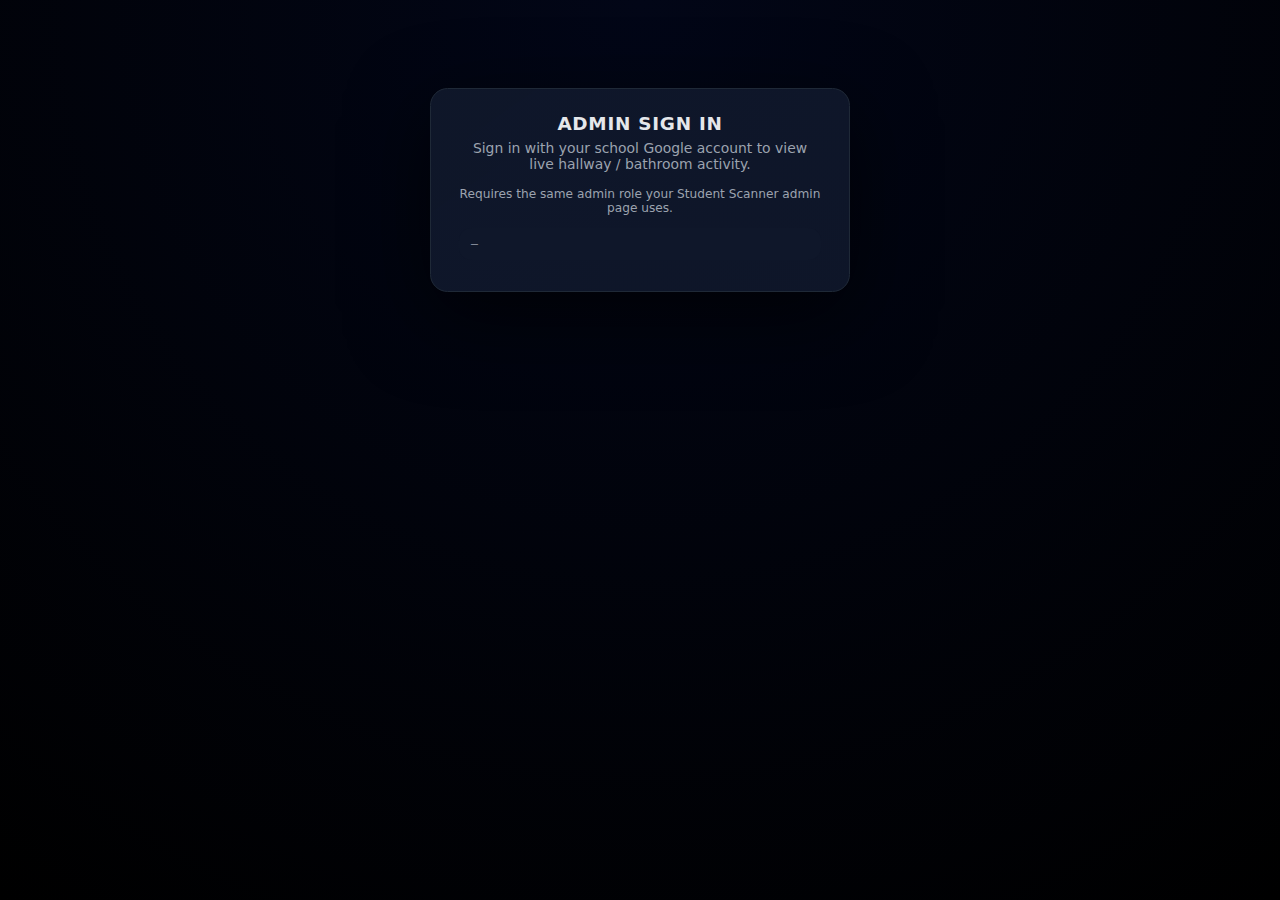
<file: live-view/index.html>
<!doctype html>
<html lang="en">
<head>
  <meta charset="utf-8" />
  <title>ADS – Live Hallway View</title>
  <meta name="viewport" content="width=device-width,initial-scale=1" />
  <meta name="robots" content="noindex,nofollow">

  <!-- Same pattern as admin/index.html -->
  <meta name="api-base" content="https://red-cake-77d5.evazquez-3e0.workers.dev/">
  <meta name="google-client-id" content="690302076971-cmclpgcqko4lhuaetbeacu00ptl9jc4m.apps.googleusercontent.com">

  <!-- Google Identity Services -->
  <script src="https://accounts.google.com/gsi/client" async defer></script>

  <style>
    :root {
      color-scheme: dark;
      --bg: #050711;
      --card: #111827;
      --card-border: #1f2937;
      --fg: #e5e7eb;
      --muted: #9ca3af;
      --accent: #22c55e;
      --accent-soft: rgba(34,197,94,0.12);
      --danger: #ef4444;
      --danger-soft: rgba(239,68,68,0.14);
      --bath: #38bdf8;
      --bath-soft: rgba(56,189,248,0.12);
    }
    * { box-sizing: border-box; }
    body {
      margin: 0;
      font-family: system-ui, -apple-system, BlinkMacSystemFont, "SF Pro Text", sans-serif;
      background: radial-gradient(circle at top, #020617, #000);
      color: var(--fg);
      min-height: 100vh;
      display: flex;
      align-items: stretch;
      justify-content: center;
      padding: 1.5rem;
    }
    .shell {
      width: min(1200px, 100%);
    }

    /* Login splash */
    #loginCard {
      max-width: 420px;
      margin: 4rem auto 0 auto;
      background: linear-gradient(145deg, rgba(15,23,42,0.98), rgba(15,23,42,0.94));
      border-radius: 1.1rem;
      border: 1px solid var(--card-border);
      padding: 1.5rem 1.75rem 1.25rem;
      box-shadow: 0 24px 80px rgba(0,0,0,0.65);
      text-align: center;
    }
    #loginCard h2 {
      margin: 0 0 0.4rem;
      font-size: 1.15rem;
      letter-spacing: 0.04em;
      text-transform: uppercase;
    }
    #loginCard p {
      margin: 0 0 0.9rem;
      font-size: 0.87rem;
      color: var(--muted);
    }
    #loginCard small {
      display: block;
      margin-top: 0.6rem;
      font-size: 0.76rem;
      color: var(--muted);
    }
    #loginOut {
      margin-top: 0.8rem;
      background: rgba(15,23,42,0.9);
      border-radius: 0.8rem;
      padding: 0.6rem 0.75rem;
      font-family: ui-monospace, SFMono-Regular, Menlo, Monaco, Consolas, "Liberation Mono", "Courier New", monospace;
      font-size: 0.72rem;
      color: var(--muted);
      text-align: left;
      max-height: 90px;
      overflow: auto;
      white-space: pre-wrap;
    }

    header {
      margin-bottom: 0.4rem;
    }
    h1 {
      margin: 0 0 0.25rem;
      font-size: 1.4rem;
      letter-spacing: 0.03em;
      text-transform: uppercase;
    }
    .sub {
      color: var(--muted);
      font-size: 0.9rem;
      margin-bottom: 1rem;
    }
    .pill-row {
      display: flex;
      flex-wrap: wrap;
      gap: 0.5rem;
      margin-bottom: 1rem;
    }
    .pill {
      padding: 0.25rem 0.6rem;
      border-radius: 999px;
      font-size: 0.78rem;
      border: 1px solid var(--card-border);
      background: rgba(15,23,42,0.85);
      display: inline-flex;
      align-items: center;
      gap: 0.3rem;
      white-space: nowrap;
    }
    .pill-dot {
      width: 6px;
      height: 6px;
      border-radius: 999px;
      background: var(--muted);
    }
    .pill-dot--ok { background: var(--accent); }
    .pill-dot--bad { background: var(--danger); }

    .layout {
      display: grid;
      grid-template-columns: minmax(0, 0.9fr) minmax(0, 1.1fr);
      gap: 1rem;
      align-items: flex-start;
    }
    @media (max-width: 900px) {
      .layout {
        grid-template-columns: minmax(0, 1fr);
      }
    }

    .card {
      background: linear-gradient(135deg, rgba(15,23,42,0.95), rgba(15,23,42,0.92));
      border-radius: 1rem;
      border: 1px solid var(--card-border);
      padding: 1rem;
      box-shadow: 0 18px 60px rgba(0,0,0,0.5);
      min-height: 0;
    }
    .card h2 {
      margin: 0 0 0.6rem;
      font-size: 1.05rem;
      display: flex;
      align-items: center;
      gap: 0.4rem;
    }
    .card h2 span {
      font-size: 0.8rem;
      font-weight: 500;
      color: var(--muted);
      text-transform: none;
    }
    .card small {
      color: var(--muted);
      font-size: 0.78rem;
    }

    .summary-grid {
      display: grid;
      grid-template-columns: repeat(auto-fit, minmax(90px, 1fr));
      gap: 0.5rem;
      margin-top: 0.5rem;
    }
    .summary-item {
      padding: 0.5rem 0.6rem;
      border-radius: 0.8rem;
      border: 1px solid rgba(31,41,55,0.9);
      background: radial-gradient(circle at top, rgba(15,23,42,0.95), rgba(15,23,42,0.9));
      display: flex;
      flex-direction: column;
      gap: 0.1rem;
      min-height: 54px;
    }
    .summary-label {
      font-size: 0.75rem;
      color: var(--muted);
      text-transform: uppercase;
      letter-spacing: 0.04em;
    }
    .summary-value {
      font-size: 1rem;
      font-variant-numeric: tabular-nums;
    }

    .summary-item--hallway  { background-color: var(--accent-soft);  border-color: rgba(34,197,94,0.5); }
    .summary-item--bathroom { background-color: var(--bath-soft);    border-color: rgba(56,189,248,0.55); }
    .summary-item--danger   { background-color: var(--danger-soft);  border-color: rgba(239,68,68,0.6); }

    .loc-group {
      margin-top: 0.75rem;
      border-top: 1px solid rgba(31,41,55,0.9);
      padding-top: 0.5rem;
    }
    .loc-header {
      display: flex;
      justify-content: space-between;
      align-items: baseline;
      margin-bottom: 0.25rem;
      gap: 0.5rem;
    }
    .loc-name {
      font-weight: 600;
      font-size: 0.9rem;
    }
    .loc-tag {
      font-size: 0.7rem;
      text-transform: uppercase;
      letter-spacing: 0.08em;
      color: var(--muted);
      margin-left: 0.45rem;
    }
    .loc-count {
      font-size: 0.75rem;
      color: var(--muted);
    }
    .list {
      max-height: 330px;
      overflow-y: auto;
      padding-right: 4px;
    }
    .row {
      display: grid;
      grid-template-columns: minmax(0, 2fr) minmax(0,1fr) minmax(0, 1.2fr);
      gap: 0.4rem;
      font-size: 0.8rem;
      padding: 0.25rem 0.1rem;
      border-radius: 0.5rem;
    }
    .row:nth-child(odd) {
      background: rgba(15,23,42,0.6);
    }
    .row-name {
      font-weight: 500;
      font-variant-numeric: tabular-nums;
    }
    .row-osis {
      color: var(--muted);
      font-variant-numeric: tabular-nums;
    }
    .row-ts {
      text-align: right;
      font-variant-numeric: tabular-nums;
      color: var(--muted);
    }
    .zone-chip {
      font-size: 0.68rem;
      padding: 0.1rem 0.4rem;
      border-radius: 999px;
      border: 1px solid rgba(55,65,81,0.9);
      background: rgba(15,23,42,0.9);
      text-transform: uppercase;
      letter-spacing: 0.08em;
      margin-left: 0.3rem;
      color: var(--muted);
    }
    .zone-chip--bath { border-color: var(--bath);   color: var(--bath); }
    .zone-chip--hall { border-color: var(--accent); color: var(--accent); }

    .error {
      margin-top: 0.4rem;
      font-size: 0.78rem;
      color: var(--danger);
    }

    /* Main app initially hidden until login */
    #appShell {
      display: none;
    }
  </style>
</head>
<body>
  <div class="shell">
    <!-- Login splash -->
    <section id="loginCard">
      <h2>Admin sign in</h2>
      <p>Sign in with your school Google account to view live hallway / bathroom activity.</p>
      <div id="g_id_signin"></div>
      <small>Requires the same admin role your Student Scanner admin page uses.</small>
      <pre id="loginOut">—</pre>
    </section>

    <!-- Main app, only shown after login succeeds -->
    <div id="appShell">
      <header>
        <h1>Live Hallway / Bathroom View</h1>
        <div class="sub">
          Current in-building movement based on scanner events. Updates every 10 seconds.
        </div>
        <div class="pill-row">
          <div class="pill" id="statusPill">
            <span class="pill-dot" id="statusDot"></span>
            <span id="statusText">Connecting…</span>
          </div>
          <div class="pill" id="datePill">
            <span>📅</span>
            <span id="dateText"></span>
          </div>
          <div class="pill">
            <span>⏱</span>
            <span id="refreshText"></span>
          </div>
        </div>
      </header>

      <main class="layout">
        <section class="card">
          <h2>
            Summary
            <span id="summarySubtitle"></span>
          </h2>
          <small>Counts are based on the latest location state for each student for today.</small>

          <div class="summary-grid" id="summaryGrid">
            <!-- filled by JS -->
          </div>

          <div class="error" id="summaryError" style="display:none;"></div>
        </section>

        <section class="card">
          <h2>
            Students in Hallways &amp; Bathrooms
            <span id="listSubtitle"></span>
          </h2>
          <small>Grouped by scanner location. Most recent scans appear first.</small>

          <div id="locContainer">
            <!-- filled by JS -->
          </div>

          <div class="error" id="listError" style="display:none;"></div>
        </section>
      </main>
    </div>
  </div>

  <script>
    // ========= CONFIG FROM META =========
    const API_BASE = (document.querySelector('meta[name="api-base"]')?.content || '')
      .replace(/\/*$/, '');
    const SNAPSHOT_URL = new URL('/admin/hallway_state', API_BASE).toString();
    const GOOGLE_CLIENT_ID = document.querySelector('meta[name="google-client-id"]')?.content || '';

    // ========= DOM HOOKS =========
    const loginCard  = document.getElementById('loginCard');
    const loginOut   = document.getElementById('loginOut');
    const appShell   = document.getElementById('appShell');

    const statusDot   = document.getElementById('statusDot');
    const statusText  = document.getElementById('statusText');
    const dateText    = document.getElementById('dateText');
    const refreshText = document.getElementById('refreshText');
    const summaryGrid = document.getElementById('summaryGrid');
    const summaryError= document.getElementById('summaryError');
    const listError   = document.getElementById('listError');
    const locContainer= document.getElementById('locContainer');
    const summarySubtitle = document.getElementById('summarySubtitle');
    const listSubtitle    = document.getElementById('listSubtitle');

    const POLL_MS = 10_000;
    let lastUpdatedAt = null;
    let lastRefreshTs = null;
    let pollTimer = null;

    function setStatus(ok, msg) {
      statusDot.className = 'pill-dot ' + (ok ? 'pill-dot--ok' : 'pill-dot--bad');
      statusText.textContent = msg;
    }

    // --- Google Sign-In helpers (mirrors admin.js pattern) ---
    async function waitForGoogle(timeoutMs = 8000) {
      const start = Date.now();
      while (!window.google?.accounts?.id) {
        if (Date.now() - start > timeoutMs) {
          throw new Error('Google script failed to load');
        }
        await new Promise(r => setTimeout(r, 50));
      }
      return window.google.accounts.id;
    }

    // Called by GIS when user completes sign-in
    async function onGoogleCredential(resp) {
      try {
        loginOut.textContent = 'Signing in…';
        const body = new URLSearchParams({ id_token: resp.credential }).toString();
        const r = await fetch(new URL('/admin/session/login_google', API_BASE), {
          method: 'POST',
          headers: { 'content-type': 'application/x-www-form-urlencoded;charset=UTF-8' },
          body,
          credentials: 'include'
        });
        const data = await r.json().catch(() => ({}));
        if (!r.ok || !data.ok) {
          throw new Error(data.error || 'Login failed');
        }

        // Session cookie set -> hide login, show app & start polling
        loginCard.style.display = 'none';
        appShell.style.display = '';

        setStatus(true, 'Live');
        startPolling();
      } catch (e) {
        loginOut.textContent = `Login failed: ${e.message || e}`;
      }
    }

    async function initGoogleSignin() {
      if (!GOOGLE_CLIENT_ID) {
        loginOut.textContent = 'Missing google-client-id meta.';
        return;
      }
      try {
        const gsi = await waitForGoogle();
        gsi.initialize({
          client_id: GOOGLE_CLIENT_ID,
          callback: onGoogleCredential,
          ux_mode: 'popup',
          use_fedcm_for_prompt: true
        });
        gsi.renderButton(
          document.getElementById('g_id_signin'),
          { theme: 'outline', size: 'large' }
        );
        loginCard.style.display = '';
        loginOut.textContent = '—';
      } catch (e) {
        loginCard.style.display = '';
        loginOut.textContent = `Google init failed: ${e.message || e}`;
      }
    }

    // Helper fetch that always sends cookies (session)
    async function adminFetch(url, init = {}) {
      const u = url instanceof URL ? url : new URL(url, API_BASE);
      return fetch(u, { ...init, credentials: 'include' });
    }

    // ========= RENDER HELPERS =========
    function fmtClock(d) {
      return d.toLocaleTimeString([], { hour: '2-digit', minute: '2-digit' });
    }
    function fmtShortTs(iso) {
      if (!iso) return '—';
      const d = new Date(iso);
      if (Number.isNaN(d.getTime())) return iso;
      return fmtClock(d);
    }

    function renderSummary(data) {
      summaryError.style.display = 'none';
      summaryGrid.innerHTML = '';

      if (!data || !data.ok) {
        summaryError.textContent = 'No data available.';
        summaryError.style.display = 'block';
        return;
      }

      const date = data.date;
      const counts = data.counts || {};
      const total = data.total || 0;

      dateText.textContent = date || '';
      summarySubtitle.textContent = total ? `Total tracked: ${total}` : '';

      const defs = [
        { key: 'hallway',   label: 'In Hallway',   className: 'summary-item--hallway' },
        { key: 'bathroom',  label: 'In Bathroom',  className: 'summary-item--bathroom' },
        { key: 'class',     label: 'In Class' },
        { key: 'lunch',     label: 'At Lunch' },
        { key: 'off_campus',label: 'Off Campus',   className: 'summary-item--danger' }
      ];

      for (const def of defs) {
        const div = document.createElement('div');
        div.className = 'summary-item ' + (def.className || '');
        const label = document.createElement('div');
        label.className = 'summary-label';
        label.textContent = def.label;
        const value = document.createElement('div');
        value.className = 'summary-value';
        value.textContent = counts[def.key] ?? 0;
        div.appendChild(label);
        div.appendChild(value);
        summaryGrid.appendChild(div);
      }
    }

    function renderLocations(data) {
      listError.style.display = 'none';
      locContainer.innerHTML = '';

      if (!data || !data.ok) {
        listError.textContent = 'No data available.';
        listError.style.display = 'block';
        return;
      }

      const byLoc = data.by_location || {};
      const entries = Object.entries(byLoc);

      const filtered = entries
        .map(([loc, arr]) => {
          const hallBath = arr.filter(x => x.zone === 'hallway' || x.zone === 'bathroom');
          return [loc, hallBath];
        })
        .filter(([, arr]) => arr.length > 0);

      const totalShown = filtered.reduce((sum, [, arr]) => sum + arr.length, 0);
      listSubtitle.textContent = totalShown
        ? `${totalShown} students in hallways / bathrooms`
        : '';

      if (!filtered.length) {
        const div = document.createElement('div');
        div.className = 'loc-group';
        div.innerHTML = '<div class="loc-header"><div class="loc-name">None in hallway/bathroom</div></div>';
        locContainer.appendChild(div);
        return;
      }

      for (const [loc, arr] of filtered) {
        const group = document.createElement('div');
        group.className = 'loc-group';

        const header = document.createElement('div');
        header.className = 'loc-header';

        const left = document.createElement('div');
        const nameEl = document.createElement('span');
        nameEl.className = 'loc-name';
        nameEl.textContent = loc;

        const zonesSet = new Set(arr.map(x => x.zone));
        const tag = document.createElement('span');
        tag.className = 'loc-tag';
        tag.textContent = zonesSet.has('bathroom') && !zonesSet.has('hallway')
          ? 'Bathroom'
          : (zonesSet.has('hallway') && !zonesSet.has('bathroom')
              ? 'Hallway'
              : 'Mixed');

        left.appendChild(nameEl);
        left.appendChild(tag);

        const right = document.createElement('div');
        right.className = 'loc-count';
        right.textContent = `${arr.length} student${arr.length === 1 ? '' : 's'}`;

        header.appendChild(left);
        header.appendChild(right);

        const list = document.createElement('div');
        list.className = 'list';

        for (const s of arr) {
          const row = document.createElement('div');
          row.className = 'row';

          const col1 = document.createElement('div');
          const name = document.createElement('div');
          name.className = 'row-name';
          name.textContent = s.name || '(Unknown)';
          const osis = document.createElement('div');
          osis.className = 'row-osis';
          osis.textContent = s.osis || '';

          const chip = document.createElement('span');
          chip.className = 'zone-chip ' + (s.zone === 'bathroom'
            ? 'zone-chip--bath'
            : 'zone-chip--hall');
          chip.textContent = s.zone;

          name.appendChild(chip);
          col1.appendChild(name);
          col1.appendChild(osis);

          const col2 = document.createElement('div');
          col2.textContent = s.source || '';

          const col3 = document.createElement('div');
          col3.className = 'row-ts';
          col3.textContent = fmtShortTs(s.updated_at);

          row.appendChild(col1);
          row.appendChild(col2);
          row.appendChild(col3);
          list.appendChild(row);
        }

        group.appendChild(header);
        group.appendChild(list);
        locContainer.appendChild(group);
      }
    }

    // ========= POLLING =========
    async function fetchSnapshot() {
      lastRefreshTs = Date.now();
      const r = await adminFetch(SNAPSHOT_URL, { method: 'GET' });
      const text = await r.text();
      let data;
      try {
        data = JSON.parse(text);
      } catch (_) {
        throw new Error('Bad JSON from server');
      }

      if (r.status === 401 || r.status === 403) {
        // Session expired / not logged in
        setStatus(false, 'Unauthorized');
        appShell.style.display = 'none';
        loginCard.style.display = '';
        loginOut.textContent = 'Session expired. Please sign in again.';
        // Stop polling
        if (pollTimer) clearInterval(pollTimer);
        pollTimer = null;
        return;
      }

      if (!r.ok || !data.ok) {
        throw new Error(data && data.error ? data.error : `HTTP ${r.status}`);
      }

      setStatus(true, 'Live');
      renderSummary(data);
      renderLocations(data);
      lastUpdatedAt = data.updated_at || null;
    }

    function tickRefreshLabel() {
      if (!lastRefreshTs) {
        refreshText.textContent = 'Never';
        return;
      }
      const now = Date.now();
      const diffSec = Math.round((now - lastRefreshTs) / 1000);
      refreshText.textContent = `Refreshed ${diffSec}s ago`;
    }

    function startPolling() {
      // Avoid double timers if user re-logs
      if (pollTimer) clearInterval(pollTimer);

      // Show shell (in case this is called from somewhere else)
      appShell.style.display = '';

      // Initial fetch + interval
      fetchSnapshot().catch(err => {
        console.error('snapshot error', err);
        summaryError.textContent = String(err.message || err);
        summaryError.style.display = 'block';
        setStatus(false, 'Error');
      });

      pollTimer = setInterval(() => {
        fetchSnapshot().catch(err => {
          console.error('snapshot error', err);
          summaryError.textContent = String(err.message || err);
          summaryError.style.display = 'block';
          setStatus(false, 'Error');
        });
      }, POLL_MS);

      tickRefreshLabel();
      setInterval(tickRefreshLabel, 1000);
    }

    // ========= BOOT =========
    window.addEventListener('DOMContentLoaded', () => {
      initGoogleSignin();
    });
  </script>
</body>
</html>
</file>
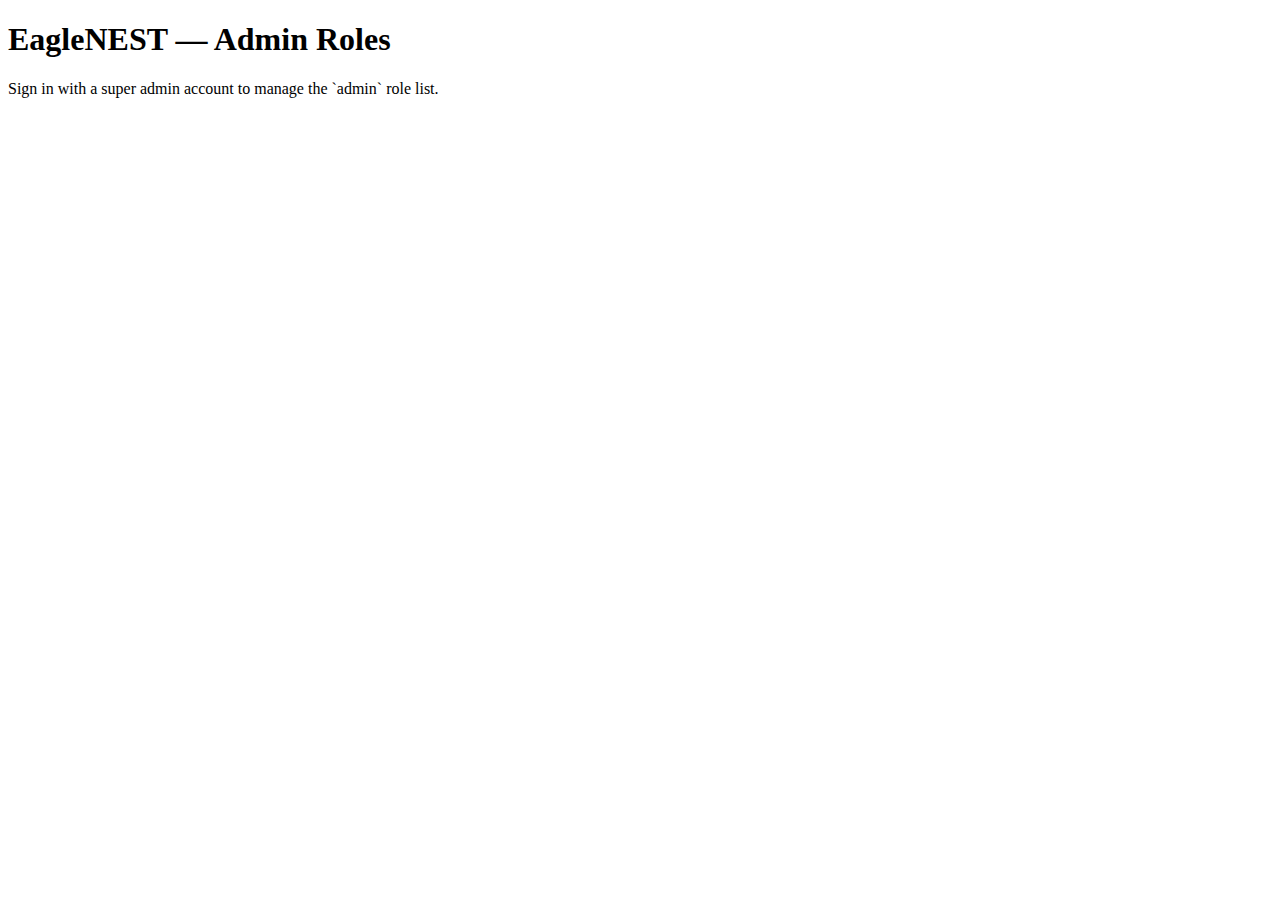
<file: admin/admin_roles.html>
<!doctype html>
<html lang="en">
<head>
  <meta charset="utf-8">
  <meta name="viewport" content="width=device-width, initial-scale=1">
  <meta name="google-client-id" content="690302076971-cmclpgcqko4lhuaetbeacu00nnbe4m6.apps.googleusercontent.com">
  <meta name="api-base" content="https://red-cake-77d5.evazquez-3e0.workers.dev">
  <title>EagleNEST</title>
  <link rel="stylesheet" href="./admin.css">
  <link rel="stylesheet" href="./nav.css">
  <script src="https://accounts.google.com/gsi/client" async defer></script>
  <script src="./brand.js"></script>
  <script src="./nav.js" defer></script>
  <script src="./admin_roles.js" defer></script>
</head>
<body data-module="admin_roles">
  <div class="shell">
    <main class="layout">
      <section class="card" id="loginCard">
        <h1 data-brand-title>EagleNEST</h1>
        <p>Sign in with a super admin account to manage the `admin` role list.</p>
        <div id="g_id_signin"></div>
        <div id="loginOut" class="muted"></div>
      </section>

      <section class="card" id="appCard" hidden>
        <div class="row" style="justify-content:space-between;align-items:center;gap:12px;">
          <div>
            <h1 style="margin:0;" data-brand-module>Admin Roles</h1>
            <div id="viewerMeta" class="muted"></div>
          </div>
          <button id="refreshBtn" class="btn secondary" type="button">Refresh</button>
        </div>

        <p class="muted">Emails in this list receive the `admin` role. Super admins still come from the worker `ADMIN_ALLOWLIST`.</p>

        <label for="emailBox"><strong>Admin Emails</strong></label>
        <textarea id="emailBox" rows="16" style="width:100%;margin-top:8px;" spellcheck="false" placeholder="one.email@theamericandreamschool.org&#10;another.email@theamericandreamschool.org"></textarea>

        <div class="row" style="margin-top:12px;gap:10px;flex-wrap:wrap;">
          <button id="saveBtn" class="btn" type="button">Save Admin List</button>
          <button id="logoutBtn" class="btn secondary" type="button">Log Out</button>
        </div>

        <div id="statusOut" class="muted" style="margin-top:12px;"></div>

        <hr style="margin:18px 0;">

        <h2 style="margin:0 0 10px;">Permissions Overview</h2>
        <div class="muted" style="margin-bottom:10px;">Read-only view of the other permission lists currently loaded by the worker.</div>

        <div style="display:grid;gap:14px;">
          <section>
            <strong>Super Admins</strong>
            <pre id="superAdminOut" class="pane">—</pre>
          </section>
          <section>
            <strong>Hallway Monitors</strong>
            <pre id="hallwayOut" class="pane">—</pre>
          </section>
          <section>
            <strong>Phone Pass Grant List</strong>
            <pre id="phonePassOut" class="pane">—</pre>
          </section>
          <section>
            <strong>Staff Pull Roles</strong>
            <pre id="staffPullOut" class="pane">—</pre>
          </section>
        </div>
      </section>
    </main>
  </div>
</body>
</html>
</file>
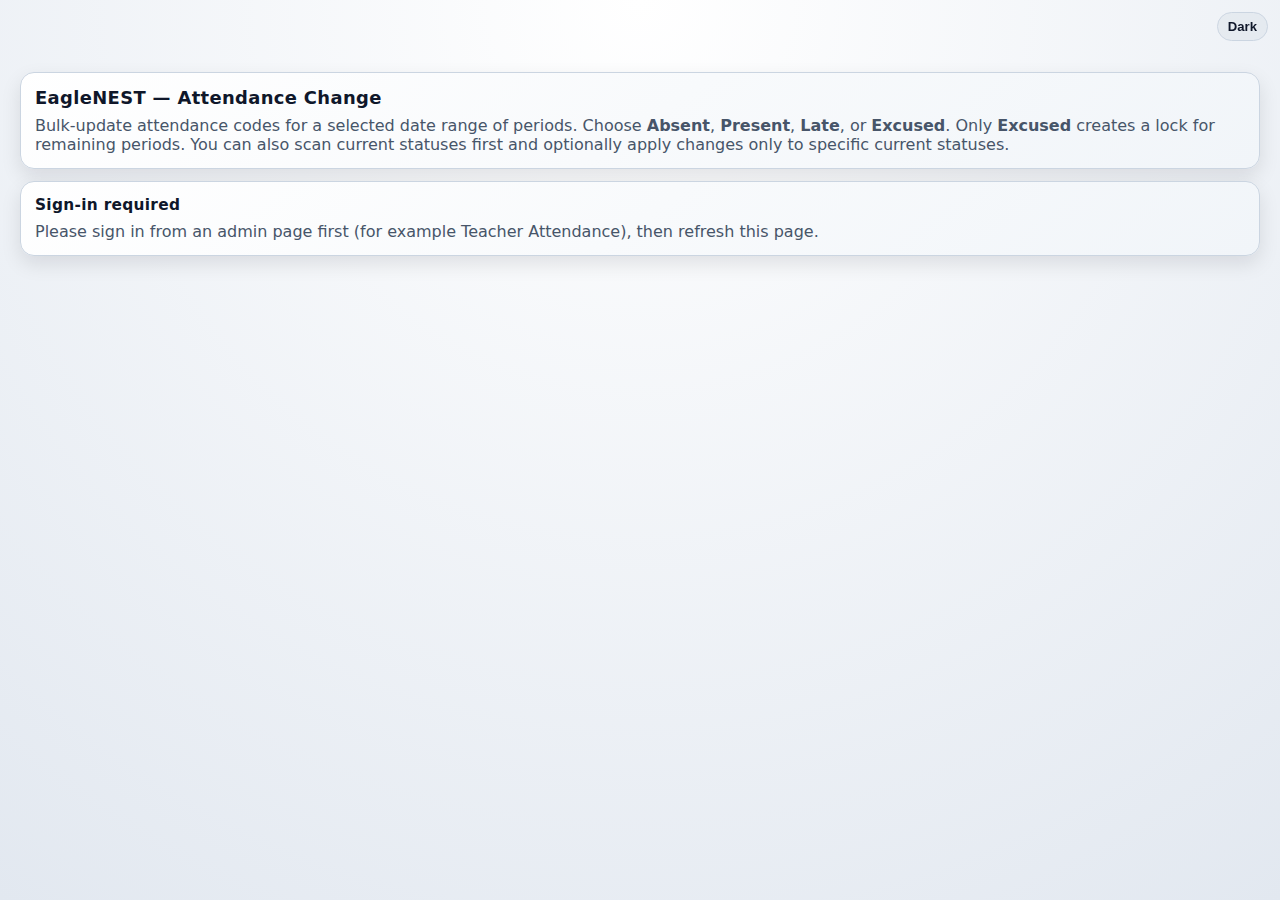
<file: admin/attendance_change.html>
<!doctype html>
<html lang="en">
<head>
  <meta charset="utf-8" />
  <meta name="viewport" content="width=device-width,initial-scale=1" />
  <meta name="robots" content="noindex,nofollow">

  <meta name="api-base" content="https://red-cake-77d5.evazquez-3e0.workers.dev/">
  <title>EagleNEST — Attendance Change</title>

  <link rel="icon" type="image/png" sizes="32x32" href="../icons/icon-32.png">
  <link rel="icon" type="image/png" sizes="192x192" href="../icons/icon-192.png">
  <link rel="apple-touch-icon" href="../icons/icon-192.png">

  <link rel="stylesheet" href="./nav.css">
  <script src="./brand.js" defer></script>
  <script src="./nav.js" defer></script>
  <script src="./attendance_change.js?v=20260225a1" defer></script>

  <style>
    :root{
      color-scheme: dark;
      --bg1:#020617;
      --bg2:#000000;
      --fg:#e5e7eb;
      --muted:#9ca3af;
      --border:#1f2937;
      --card1:rgba(15,23,42,.96);
      --card2:rgba(15,23,42,.90);
      --surface-soft:rgba(2,6,23,.25);
      --surface-soft-2:rgba(2,6,23,.4);
      --table-head:rgba(2,6,23,.7);
      --hover:rgba(148,163,184,.08);
      --control:#0b1220;
      --accent:#a855f7;
      --accent-soft: rgba(168,85,247,.16);
      --danger:#ef4444;
      --danger-soft: rgba(239,68,68,.16);
      --ok-bg: rgba(34,197,94,.12);
      --ok-border: rgba(34,197,94,.55);
      --bad-bg: rgba(239,68,68,.12);
      --bad-border: rgba(239,68,68,.55);
    }
    :root[data-theme="light"]{
      color-scheme: light;
      --bg1:#ffffff;
      --bg2:#e2e8f0;
      --fg:#0f172a;
      --muted:#475569;
      --border:#cbd5e1;
      --card1:rgba(255,255,255,.98);
      --card2:rgba(241,245,249,.98);
      --surface-soft:rgba(148,163,184,.10);
      --surface-soft-2:rgba(148,163,184,.14);
      --table-head:rgba(241,245,249,.92);
      --hover:rgba(148,163,184,.16);
      --control:#ffffff;
      --accent-soft: rgba(168,85,247,.10);
      --danger-soft: rgba(239,68,68,.10);
    }
    *{ box-sizing:border-box; }
    body{
      margin:0;
      font-family: Inter, system-ui, -apple-system, Segoe UI, Roboto, sans-serif;
      background: radial-gradient(circle at top, var(--bg1), var(--bg2));
      color:var(--fg);
      min-height:100vh;
      padding:1rem;
    }
    .wrap{ max-width: 1240px; margin: 0 auto; padding-top: 56px; }
    .card{
      border:1px solid var(--border);
      border-radius: 14px;
      background: linear-gradient(145deg, var(--card1), var(--card2));
      padding: 14px;
      margin-bottom: 12px;
      box-shadow: 0 8px 20px rgba(2,6,23,.10);
    }
    h1{ margin:0 0 8px 0; font-size:1.12rem; letter-spacing:.02em; }
    h2{ margin:0 0 8px 0; font-size:.96rem; letter-spacing:.02em; }
    .muted{ color:var(--muted); }
    .row{ display:flex; gap:10px; flex-wrap:wrap; align-items:center; }
    .grow{ flex:1 1 auto; min-width:180px; }
    .pill{
      display:inline-flex; align-items:center; gap:8px;
      padding:6px 10px; border-radius:999px;
      border:1px solid var(--border); background:var(--surface-soft);
      font-size:.82rem;
    }
    input[type="text"], textarea, select{
      width:100%; padding:10px 11px; border:1px solid var(--border);
      border-radius:10px; background:var(--control); color:var(--fg); font:inherit;
    }
    textarea{ min-height:110px; resize:vertical; }
    input[type="file"]{
      width:100%; padding:8px; border:1px dashed var(--border);
      border-radius:10px; background:var(--surface-soft); color:var(--fg);
    }
    input[type="checkbox"]{ accent-color: var(--accent); }
    button{
      border:1px solid var(--border); background:var(--surface-soft-2); color:var(--fg);
      border-radius:10px; padding:10px 12px; cursor:pointer; font-weight:700;
    }
    button:hover{ box-shadow:0 0 0 2px rgba(148,163,184,.2); }
    button.primary{ border-color:var(--accent); background:var(--accent-soft); color:var(--fg); }
    button.danger{ border-color:var(--danger); background:var(--danger-soft); color:var(--fg); }
    button[disabled]{ opacity:.55; cursor:not-allowed; }

    .grid{ display:grid; grid-template-columns: 1fr 1fr; gap:12px; }
    .grid-3{ display:grid; grid-template-columns: repeat(3, minmax(0,1fr)); gap:10px; }
    @media (max-width: 980px){ .grid{ grid-template-columns: 1fr; } .grid-3{ grid-template-columns: 1fr; } }

    .listBox{ border:1px solid var(--border); border-radius:12px; overflow:hidden; background:var(--surface-soft); }
    .listHead{ padding:8px 10px; border-bottom:1px solid var(--border); display:flex; gap:8px; align-items:center; justify-content:space-between; background:var(--surface-soft); }
    .listBody{ max-height:380px; overflow:auto; }
    table{ width:100%; border-collapse: collapse; font-size:.9rem; }
    th, td{ padding:8px 10px; border-bottom:1px solid var(--border); text-align:left; vertical-align:middle; }
    th{ position:sticky; top:0; z-index:2; background:var(--table-head); backdrop-filter: blur(6px); }
    tr:hover td{ background:var(--hover); }

    .mono{ font-variant-numeric: tabular-nums; font-family: ui-monospace, SFMono-Regular, Menlo, monospace; }
    .status{ border-radius:10px; padding:10px 12px; border:1px solid var(--border); background:var(--surface-soft); white-space: pre-wrap; }
    .status.ok{ border-color: var(--ok-border); background: var(--ok-bg); }
    .status.bad{ border-color: var(--bad-border); background: var(--bad-bg); }
    .hint{ font-size:.84rem; color:var(--muted); line-height:1.4; }
    .kpi{ display:inline-flex; align-items:center; border:1px solid var(--border); border-radius:999px; padding:6px 10px; margin-right:6px; margin-bottom:6px; font-size:.82rem; }
    .checkGrid{ display:grid; grid-template-columns: repeat(5, minmax(0,1fr)); gap:8px; }
    @media (max-width: 980px){ .checkGrid{ grid-template-columns: repeat(2, minmax(0,1fr)); } }
    .chipCheck{ border:1px solid var(--border); border-radius:10px; padding:8px 10px; background:var(--surface-soft); display:flex; gap:8px; align-items:center; }
  </style>
</head>
<body data-module="attendance_change">
  <button id="themeToggle" class="pill" style="position:fixed;top:12px;right:12px;z-index:10000;">Theme</button>

  <div class="wrap">
    <div class="card">
      <h1 data-brand-title>EagleNEST — Attendance Change</h1>
      <div class="muted">
        Bulk-update attendance codes for a selected date range of periods. Choose <b>Absent</b>, <b>Present</b>, <b>Late</b>, or <b>Excused</b>.
        Only <b>Excused</b> creates a lock for remaining periods. You can also scan current statuses first and optionally apply changes only to specific current statuses.
      </div>
    </div>

    <div id="authCard" class="card" style="display:none;">
      <h2>Sign-in required</h2>
      <div class="muted">Please sign in from an admin page first (for example Teacher Attendance), then refresh this page.</div>
    </div>

    <div id="app" style="display:none;">
      <div class="card">
        <div class="row">
          <div class="pill">Date: <span id="todayLabel" class="mono"></span></div>
          <div class="pill">Apply scope: <span id="scopeLabel" class="mono">Selected list</span></div>
          <div class="pill">OSIS total: <span id="finalCount" class="mono">0</span></div>
          <div class="grow"></div>
          <label class="row" style="gap:8px;">
            <input id="allStudents" type="checkbox" />
            <span>All students</span>
          </label>
          <label class="row" style="gap:8px;">
            <input id="markOffCampus" type="checkbox" />
            <span>Mark Off Campus (Absent or Excused only)</span>
          </label>
        </div>

        <div class="grid-3" style="margin-top:10px;">
          <div>
            <label for="periodLocal"><b>Start period</b></label>
            <select id="periodLocal"></select>
          </div>
          <div>
            <label for="endPeriodLocal"><b>End period</b> <span class="muted">(optional)</span></label>
            <select id="endPeriodLocal"></select>
          </div>
          <div>
            <label for="targetCode"><b>Change to</b></label>
            <select id="targetCode">
              <option value="A">Absent (A)</option>
              <option value="P">Present (P)</option>
              <option value="L">Late (L)</option>
              <option value="E" selected>Excused (E)</option>
            </select>
          </div>
        </div>

        <div style="height:10px;"></div>
        <div>
          <div class="hint" style="margin-bottom:6px;">Optional filter: only change rows currently in these attendance statuses. Leave all unchecked to apply regardless of current status.</div>
          <div class="checkGrid" id="currentStatusFilterWrap">
            <label class="chipCheck"><input type="checkbox" value="A" class="curStatusFilter"><span>Absent (A)</span></label>
            <label class="chipCheck"><input type="checkbox" value="P" class="curStatusFilter"><span>Present (P)</span></label>
            <label class="chipCheck"><input type="checkbox" value="L" class="curStatusFilter"><span>Late (L)</span></label>
            <label class="chipCheck"><input type="checkbox" value="E" class="curStatusFilter"><span>Excused (E)</span></label>
            <label class="chipCheck"><input type="checkbox" value="NONE" class="curStatusFilter"><span>No status</span></label>
          </div>
        </div>

        <div class="row" style="margin-top:10px;">
          <button id="recalcBtn" type="button">Recalculate List</button>
          <button id="scanBtn" type="button">Scan Current Statuses</button>
          <button id="applyBtn" class="primary" type="button">Apply Attendance Change</button>
          <button id="resetOffCampusBtn" class="danger" type="button">Reset Selected Off Campus</button>
        </div>
        <div class="hint" style="margin-top:8px;">
          If the selected period has already ended, changes for elapsed periods are patched into final attendance and pushed to GAS immediately.
        </div>
        <div class="hint" style="margin-top:6px;">
          Reset Selected Off Campus is a correction tool. It pushes the selected students to Off Campus and clears today’s class-session scan history so they stop looking like they scanned in. It does not use All Students mode.
        </div>
      </div>

      <div class="grid">
        <div class="card">
          <h2>1) Select from full roster</h2>
          <div class="row" style="margin-bottom:8px;">
            <input id="rosterSearch" type="text" placeholder="Search by name or OSIS..." />
            <button id="selVisibleBtn" type="button">Select visible</button>
            <button id="clrVisibleBtn" type="button">Clear visible</button>
          </div>
          <div class="listBox">
            <div class="listHead">
              <div class="muted">Roster</div>
              <div class="mono">Selected: <span id="rosterSelectedCount">0</span></div>
            </div>
            <div class="listBody">
              <table>
                <thead>
                  <tr>
                    <th style="width:44px;">Pick</th>
                    <th>Name</th>
                    <th>OSIS</th>
                    <th>Grade</th>
                  </tr>
                </thead>
                <tbody id="rosterBody"></tbody>
              </table>
            </div>
          </div>
        </div>

        <div class="card">
          <h2>2) Paste OSIS (column, comma, or mixed)</h2>
          <textarea id="osisText" placeholder="Examples:
240123456
240999999

or:
240123456,240999999"></textarea>

          <div style="height:10px;"></div>

          <h2>3) Upload CSV (one OSIS column)</h2>
          <input id="csvFile" type="file" accept=".csv,text/csv" />
          <div class="hint" id="csvHint" style="margin-top:8px;">No CSV loaded yet.</div>
        </div>
      </div>

      <div class="card">
        <h2>Resolved list preview</h2>
        <div id="kpis"></div>
        <div id="resolvedPreview" class="status mono">No students selected yet.</div>
      </div>

      <div class="card">
        <h2>Scan result</h2>
        <div id="scanBox" class="status">Run “Scan Current Statuses” to preview current codes and filter impact.</div>
      </div>

      <div class="card">
        <h2>Apply result</h2>
        <div id="resultBox" class="status">Ready.</div>
      </div>
    </div>
  </div>
</body>
</html>
</file>
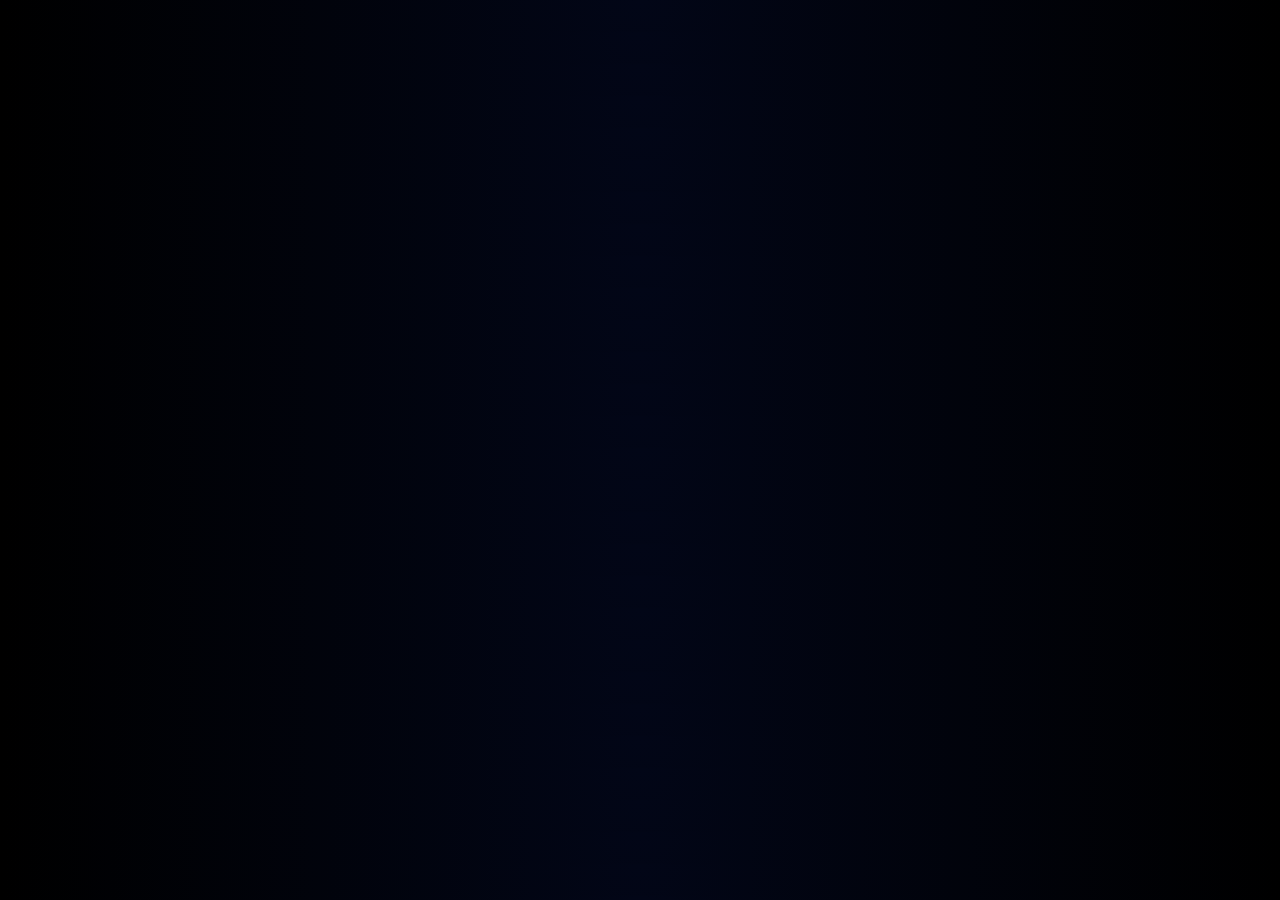
<file: admin/attendance_status.html>
<!doctype html>
<html lang="en">
<head>
  <meta charset="utf-8" />
  <meta name="viewport" content="width=device-width,initial-scale=1" />
  <meta name="robots" content="noindex,nofollow">
  <meta name="api-base" content="https://red-cake-77d5.evazquez-3e0.workers.dev/">
  <meta name="google-client-id" content="690302076971-cmclpgcqko4lhuaetbeacu00ptl9jc4m.apps.googleusercontent.com">

  <script src="https://accounts.google.com/gsi/client" async defer></script>

  <link rel="icon" type="image/png" sizes="32x32" href="../icons/icon-32.png">
  <link rel="icon" type="image/png" sizes="192x192" href="../icons/icon-192.png">
  <link rel="apple-touch-icon" href="../icons/icon-192.png">

  <link rel="stylesheet" href="./nav.css">
  <script src="./brand.js" defer></script>
  <script src="./nav.js" defer></script>

  <style>
    :root{
      color-scheme: dark;
      --bg:#050711;
      --card:#0f172a;
      --card2:#111827;
      --line:#1f2937;
      --fg:#e5e7eb;
      --muted:#9ca3af;
      --accent:#22c55e;
      --accent2:#38bdf8;
      --warn:#f59e0b;
      --danger:#ef4444;
    }
    *{ box-sizing:border-box; }
    body{
      margin:0; padding:1rem;
      background: radial-gradient(circle at top, #020617, #000);
      color:var(--fg);
      font-family:system-ui,-apple-system,BlinkMacSystemFont,"SF Pro Text",sans-serif;
    }
    .shell{ width:min(1400px,100%); margin:0 auto; }
    .hidden{ display:none !important; }
    .card{
      background: linear-gradient(135deg, rgba(15,23,42,.96), rgba(15,23,42,.92));
      border:1px solid var(--line);
      border-radius:16px;
      box-shadow: 0 18px 60px rgba(0,0,0,.45);
      padding:1rem;
    }
    #loginCard{
      max-width:430px;
      margin:4rem auto 0;
      text-align:center;
      display:none;
    }
    #loginCard h2{ margin:.1rem 0 .4rem; font-size:1.05rem; text-transform:uppercase; letter-spacing:.05em; }
    #loginCard p, #loginCard small{ color:var(--muted); margin:.25rem 0; }
    #loginOut{
      margin-top:.75rem;
      text-align:left;
      white-space:pre-wrap;
      font-family: ui-monospace, SFMono-Regular, Menlo, monospace;
      font-size:.75rem;
      color:var(--muted);
      background:rgba(2,6,23,.65);
      border:1px solid rgba(148,163,184,.15);
      border-radius:10px;
      padding:.6rem .7rem;
      max-height:120px;
      overflow:auto;
    }

    header{ margin-bottom:1rem; }
    h1{ margin:0; font-size:1.25rem; letter-spacing:.03em; text-transform:uppercase; }
    .sub{ color:var(--muted); font-size:.9rem; margin-top:.25rem; }

    .topbar{
      display:flex; flex-wrap:wrap; gap:.5rem .75rem; align-items:center;
      margin-bottom:.85rem;
    }
    .pill{
      display:inline-flex; align-items:center; gap:.4rem;
      border:1px solid var(--line);
      border-radius:999px;
      padding:.3rem .65rem;
      background:rgba(15,23,42,.75);
      font-size:.8rem;
      white-space:nowrap;
    }
    .dot{ width:8px; height:8px; border-radius:999px; background:var(--muted); }
    .dot.ok{ background:var(--accent); }
    .dot.bad{ background:var(--danger); }

    .toolbar{
      display:flex; flex-wrap:wrap; gap:.5rem; align-items:center;
      margin-bottom:1rem;
    }
    button, select, input, textarea{
      background:#0b1220;
      color:var(--fg);
      border:1px solid #334155;
      border-radius:10px;
      font:inherit;
    }
    button{
      padding:.48rem .75rem;
      cursor:pointer;
    }
    button:hover{ border-color:#64748b; }
    button.primary{
      border-color: rgba(34,197,94,.5);
      background: rgba(34,197,94,.12);
    }
    button.secondary{
      border-color: rgba(56,189,248,.45);
      background: rgba(56,189,248,.10);
    }
    button.warn{
      border-color: rgba(245,158,11,.45);
      background: rgba(245,158,11,.10);
    }
    button:disabled{ opacity:.55; cursor:not-allowed; }
    select, input{
      padding:.45rem .55rem;
      min-height:38px;
    }
    textarea{
      width:100%;
      min-height:180px;
      padding:.6rem .65rem;
      resize:vertical;
      font-family: ui-monospace, SFMono-Regular, Menlo, monospace;
      font-size:.82rem;
      line-height:1.35;
    }

    .grid{
      display:grid;
      grid-template-columns: 1.15fr .85fr;
      gap:1rem;
      align-items:start;
    }
    @media (max-width: 1100px){
      .grid{ grid-template-columns:1fr; }
    }

    .section-title{
      display:flex; align-items:center; justify-content:space-between; gap:.75rem;
      margin-bottom:.5rem;
    }
    .section-title h2{
      margin:0; font-size:1.02rem;
    }
    .muted{ color:var(--muted); }
    .small{ font-size:.78rem; }

    .inline-controls{
      display:flex; flex-wrap:wrap; gap:.5rem; align-items:center;
      margin:.35rem 0 .7rem;
    }

    .summary-row{
      display:flex; flex-wrap:wrap; gap:.5rem; margin:.5rem 0 .7rem;
    }
    .summary-chip{
      border:1px solid var(--line);
      border-radius:12px;
      padding:.45rem .6rem;
      background: rgba(2,6,23,.35);
      min-width:110px;
    }
    .summary-chip .k{ color:var(--muted); font-size:.73rem; text-transform:uppercase; letter-spacing:.04em; }
    .summary-chip .v{ font-size:1rem; margin-top:.05rem; font-variant-numeric: tabular-nums; }

    .progress{
      min-height:1.15rem;
      color:var(--muted);
      font-size:.82rem;
      margin-bottom:.5rem;
      white-space:pre-wrap;
    }

    .table-wrap{
      border:1px solid var(--line);
      border-radius:12px;
      overflow:hidden;
      background: rgba(2,6,23,.35);
      margin-top:.5rem;
    }
    table{
      width:100%;
      border-collapse:collapse;
      font-size:.84rem;
    }
    th, td{
      padding:.45rem .55rem;
      border-bottom:1px solid rgba(148,163,184,.14);
      text-align:left;
      vertical-align:top;
    }
    th{ color:var(--muted); font-weight:600; font-size:.76rem; text-transform:uppercase; letter-spacing:.04em; }
    tr:last-child td{ border-bottom:none; }
    .mono{ font-family: ui-monospace, SFMono-Regular, Menlo, monospace; }
    .badge{
      display:inline-block;
      border:1px solid rgba(148,163,184,.25);
      border-radius:999px;
      padding:.1rem .45rem;
      font-size:.72rem;
      color:var(--muted);
    }

    .loc-list{
      border:1px solid var(--line);
      border-radius:12px;
      background: rgba(2,6,23,.28);
      padding:.5rem;
      max-height:320px;
      overflow:auto;
    }
    .loc-item{
      display:flex; align-items:flex-start; gap:.45rem;
      padding:.32rem .25rem;
      border-radius:8px;
    }
    .loc-item:hover{ background: rgba(148,163,184,.06); }
    .loc-item label{
      display:flex; justify-content:space-between; gap:.5rem;
      width:100%;
      cursor:pointer;
      line-height:1.2;
    }
    .loc-item .count{
      color:var(--muted);
      font-variant-numeric: tabular-nums;
      white-space:nowrap;
    }

    .error{
      margin-top:.5rem;
      color:#fecaca;
      border:1px solid rgba(239,68,68,.35);
      background: rgba(127,29,29,.18);
      border-radius:10px;
      padding:.45rem .55rem;
      font-size:.8rem;
      white-space:pre-wrap;
    }

    .split-head{
      display:flex; flex-wrap:wrap; align-items:center; justify-content:space-between; gap:.4rem;
      margin-top:.6rem;
    }

    .footer-note{ margin-top:.55rem; color:var(--muted); font-size:.76rem; }
  </style>
</head>
<body data-module="attendance_status">
  <div class="shell">
    <div id="loginCard" class="card">
      <h2><span data-brand-module>Attendance Status</span></h2>
      <p>Sign in to open the attendance status audit page.</p>
      <div id="g_id_signin"></div>
      <div id="loginOut">—</div>
      <small data-brand-title>EagleNEST</small>
    </div>

    <div id="appShell" class="hidden">
      <header>
        <h1 data-brand-title>EagleNEST — Attendance Status</h1>
        <div class="sub">Audit a period for rooms/advisors where every scheduled student is currently <b>Absent (A)</b>, and pull OSIS lists by live location.</div>
      </header>

      <div class="topbar">
        <span class="pill"><span id="liveDot" class="dot"></span><span id="liveText">Checking session…</span></span>
        <span class="pill">Date: <span id="dateText" class="mono">—</span></span>
        <span class="pill">Snapshot: <span id="snapshotText" class="mono">—</span></span>
      </div>

      <div class="toolbar card" style="margin-bottom:1rem;">
        <button id="refreshAllBtn" class="secondary" type="button">Refresh Options + Snapshot</button>
        <button id="refreshSnapBtn" type="button">Refresh Snapshot Only</button>
        <span id="topMsg" class="small muted">Ready.</span>
      </div>

      <div class="grid">
        <section class="card">
          <div class="section-title">
            <h2>Period Attendance Status Audit</h2>
            <span class="small muted">Uses current live locations + scheduled rosters</span>
          </div>

          <div class="inline-controls">
            <label class="small muted" for="periodSelect">Period</label>
            <select id="periodSelect" style="min-width:230px;"></select>
            <button id="runAuditBtn" class="primary" type="button">Run Audit</button>
            <button id="stopAuditBtn" class="warn" type="button">Stop</button>
          </div>

          <div id="auditProgress" class="progress"></div>

          <div id="auditSummary" class="summary-row"></div>

          <div class="split-head">
            <strong>Rooms with all scheduled students Absent (A)</strong>
            <span id="roomsMeta" class="small muted"></span>
          </div>
          <div id="roomsWrap" class="table-wrap">
            <table>
              <thead>
                <tr>
                  <th>Room</th>
                  <th>Scheduled</th>
                  <th>Absent</th>
                  <th>Sample OSIS</th>
                </tr>
              </thead>
              <tbody id="roomsBody">
                <tr><td colspan="4" class="muted">Run the audit to see results.</td></tr>
              </tbody>
            </table>
          </div>

          <div class="split-head">
            <strong>Advisors with all scheduled students Absent (A)</strong>
            <span id="advisorsMeta" class="small muted"></span>
          </div>
          <div id="advisorsWrap" class="table-wrap">
            <table>
              <thead>
                <tr>
                  <th>Advisor</th>
                  <th>Room</th>
                  <th>Scheduled</th>
                  <th>Absent</th>
                  <th>Sample OSIS</th>
                </tr>
              </thead>
              <tbody id="advisorsBody">
                <tr><td colspan="5" class="muted">Run the audit to see results.</td></tr>
              </tbody>
            </table>
          </div>

          <div id="auditError" class="error hidden"></div>
          <div class="footer-note">Note: this flags groups where the meeting preview marks every scheduled student as Absent (A) for the selected period. It’s a practical audit signal, but not a direct “teacher submitted” flag.</div>
        </section>

        <section class="card">
          <div class="section-title">
            <h2>OSIS by Location</h2>
            <span class="small muted">Select one or more live locations</span>
          </div>

          <div class="inline-controls">
            <button id="locSelectAllBtn" type="button">Select All</button>
            <button id="locClearBtn" type="button">Clear</button>
            <button id="buildOsisBtn" class="primary" type="button">Build OSIS Column</button>
            <button id="copyOsisBtn" type="button">Copy</button>
          </div>

          <div id="locList" class="loc-list"></div>

          <div class="summary-row" id="locSummary"></div>

          <label for="osisOut" class="small muted">OSIS output (one per line)</label>
          <textarea id="osisOut" placeholder="Select locations, then click Build OSIS Column"></textarea>

          <div class="footer-note">Locations come from <span class="mono">/admin/hallway_state</span> and update when you refresh the snapshot.</div>
          <div id="locError" class="error hidden"></div>
        </section>
      </div>
    </div>
  </div>

  <script src="./attendance_status.js" defer></script>
</body>
</html>
</file>
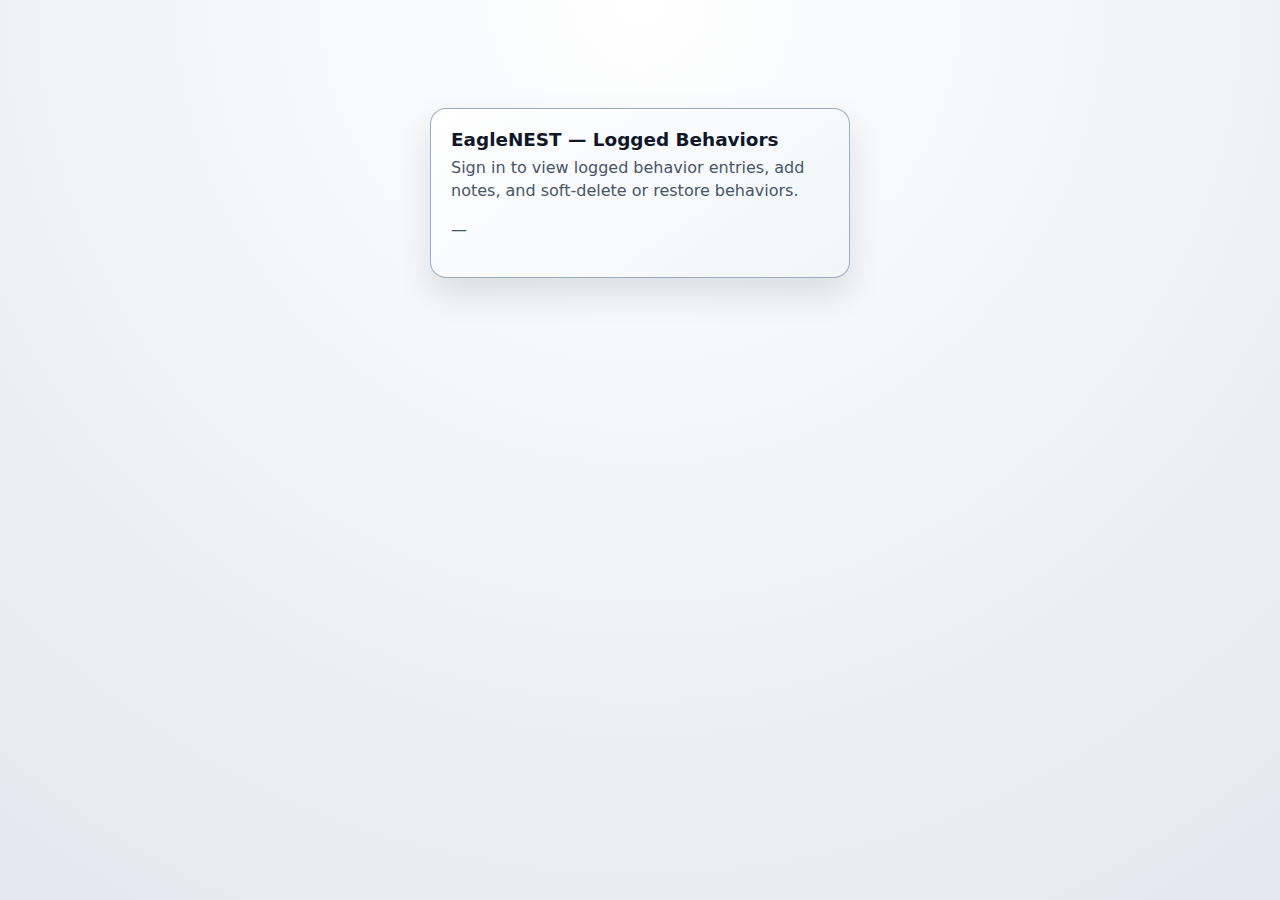
<file: admin/behavior_history.html>
<!doctype html>
<html lang="en">
<head>
  <meta charset="utf-8" />
  <meta name="viewport" content="width=device-width,initial-scale=1" />
  <meta name="robots" content="noindex,nofollow">

  <meta name="api-base" content="https://red-cake-77d5.evazquez-3e0.workers.dev/">
  <meta name="google-client-id" content="690302076971-cmclpgcqko4lhuaetbeacu00ptl9jc4m.apps.googleusercontent.com">

  <script src="https://accounts.google.com/gsi/client" async defer></script>

  <link rel="icon" type="image/png" sizes="32x32" href="../icons/icon-32.png">
  <link rel="icon" type="image/png" sizes="192x192" href="../icons/icon-192.png">
  <link rel="apple-touch-icon" href="../icons/icon-192.png">

  <title>EagleNEST — Logged Behaviors</title>
  <link rel="stylesheet" href="./nav.css">
  <script src="./brand.js" defer></script>
  <script src="./nav.js" defer></script>

  <script>
    (function(){
      try{
        var key = 'ss_theme_v1';
        var t = localStorage.getItem(key);
        if(!t){
          t = (window.matchMedia && window.matchMedia('(prefers-color-scheme: light)').matches) ? 'light' : 'dark';
        }
        document.documentElement.dataset.theme = t;
      }catch(e){}
    })();
  </script>

  <style>
    :root{
      color-scheme: dark;
      --bg: #050711;
      --fg: #e5e7eb;
      --muted: #9ca3af;
      --page-bg: radial-gradient(circle at top, #020617, #000);
      --card-bg: linear-gradient(135deg, rgba(15,23,42,0.95), rgba(15,23,42,0.92));
      --login-bg: linear-gradient(145deg, rgba(15,23,42,0.98), rgba(15,23,42,0.94));
      --control-bg: rgba(2,6,23,0.45);
      --border: rgba(51,65,85,0.9);
      --border-soft: rgba(71,85,105,0.5);
      --accent: #38bdf8;
      --accent-soft: rgba(56,189,248,0.15);
      --warn: #f59e0b;
      --warn-soft: rgba(245,158,11,0.16);
      --danger: #ef4444;
      --danger-soft: rgba(239,68,68,0.14);
      --ok: #22c55e;
      --ok-soft: rgba(34,197,94,0.14);
      --shadow: 0 18px 40px rgba(0,0,0,0.35);
    }
    :root[data-theme="light"]{
      color-scheme: light;
      --bg: #f8fafc;
      --fg: #0f172a;
      --muted: #475569;
      --page-bg: radial-gradient(circle at top, #ffffff, #e2e8f0);
      --card-bg: linear-gradient(135deg, rgba(255,255,255,0.98), rgba(241,245,249,0.98));
      --login-bg: linear-gradient(145deg, rgba(255,255,255,0.98), rgba(241,245,249,0.98));
      --control-bg: rgba(255,255,255,0.8);
      --border: rgba(148,163,184,0.9);
      --border-soft: rgba(148,163,184,0.6);
      --shadow: 0 16px 35px rgba(15,23,42,0.12);
    }

    *{ box-sizing:border-box; }
    html,body{ margin:0; min-height:100%; }
    body{
      font-family: Inter, system-ui, -apple-system, BlinkMacSystemFont, "Segoe UI", sans-serif;
      background: var(--page-bg);
      color: var(--fg);
    }

    .wrap{
      max-width: 1180px;
      margin: 0 auto;
      padding: 1rem 1rem 2rem;
    }

    .loginCard,
    .panel,
    .behaviorCard{
      background: var(--card-bg);
      border: 1px solid var(--border);
      border-radius: 1rem;
      box-shadow: var(--shadow);
    }

    .loginCard{
      max-width: 420px;
      margin: 12vh auto 0;
      padding: 1.25rem;
      background: var(--login-bg);
    }

    .loginTitle{
      font-size: 1.15rem;
      font-weight: 800;
      margin: 0 0 0.35rem;
    }

    .loginSub{
      color: var(--muted);
      margin: 0 0 1rem;
      line-height: 1.45;
    }

    .pageHeader{
      display:flex;
      flex-wrap:wrap;
      justify-content:space-between;
      gap:0.8rem;
      align-items:flex-start;
      margin-bottom: 1rem;
    }

    .pageTitle{
      margin:0;
      font-size: clamp(1.4rem, 2.5vw, 2rem);
      font-weight: 900;
      letter-spacing: -0.02em;
    }

    .pageSub{
      margin:0.35rem 0 0;
      color: var(--muted);
      line-height:1.45;
    }

    .pillRow{
      display:flex;
      flex-wrap:wrap;
      gap:0.5rem;
      align-items:center;
    }

    .pill{
      display:inline-flex;
      align-items:center;
      gap:0.35rem;
      padding:0.35rem 0.65rem;
      border-radius:999px;
      border:1px solid var(--border);
      background: var(--control-bg);
      font-size:0.82rem;
      line-height:1.1;
    }
    .pill--deleted{ border-color: rgba(239,68,68,0.45); background: var(--danger-soft); }
    .pill--active{ border-color: rgba(34,197,94,0.45); background: var(--ok-soft); }

    .panel{
      padding: 0.95rem;
      margin-bottom: 1rem;
    }

    .filtersGrid{
      display:grid;
      grid-template-columns: repeat(6, minmax(0,1fr));
      gap:0.7rem;
      align-items:end;
    }

    .field{
      display:flex;
      flex-direction:column;
      gap:0.35rem;
      min-width:0;
    }

    .field label{
      font-size:0.78rem;
      color: var(--muted);
      font-weight:700;
      letter-spacing:0.02em;
    }

    input[type="text"],
    input[type="date"],
    select,
    textarea,
    button{
      font: inherit;
    }

    input[type="text"],
    input[type="date"],
    select,
    textarea{
      width:100%;
      border-radius:0.8rem;
      border:1px solid var(--border);
      background: var(--control-bg);
      color: var(--fg);
      padding:0.7rem 0.8rem;
      outline:none;
    }

    textarea{
      resize:vertical;
      min-height:88px;
    }

    input:focus,
    select:focus,
    textarea:focus{
      border-color: rgba(56,189,248,0.65);
      box-shadow: 0 0 0 3px rgba(56,189,248,0.16);
    }

    .actions{
      display:flex;
      gap:0.5rem;
      flex-wrap:wrap;
      align-items:center;
      justify-content:flex-end;
    }

    .btn{
      border:1px solid var(--border);
      background: var(--control-bg);
      color: var(--fg);
      padding:0.7rem 0.9rem;
      border-radius:0.8rem;
      cursor:pointer;
      font-weight:700;
    }
    .btn:hover{ transform: translateY(-1px); }
    .btn:disabled{ opacity:0.6; cursor:not-allowed; transform:none; }
    .btn--primary{ border-color: rgba(56,189,248,0.5); background: var(--accent-soft); }
    .btn--warn{ border-color: rgba(245,158,11,0.45); background: var(--warn-soft); }
    .btn--ghost{ background: transparent; }

    .resultsStack{
      display:flex;
      flex-direction:column;
      gap:0.8rem;
    }

    .behaviorCard{
      padding: 1rem;
    }

    .behaviorCard--deleted{
      border-color: rgba(239,68,68,0.45);
      box-shadow: 0 0 0 1px rgba(239,68,68,0.18), var(--shadow);
    }

    .behaviorTop{
      display:flex;
      justify-content:space-between;
      gap:0.7rem;
      align-items:flex-start;
      margin-bottom:0.8rem;
    }

    .behaviorTitle{
      font-size:1.02rem;
      font-weight:800;
      line-height:1.2;
    }

    .behaviorSub{
      margin-top:0.2rem;
      color: var(--muted);
    }

    .behaviorBadges{
      display:flex;
      flex-wrap:wrap;
      gap:0.4rem;
      justify-content:flex-end;
    }

    .metaRow{
      display:grid;
      grid-template-columns: repeat(2, minmax(0,1fr));
      gap:0.55rem;
      color: var(--muted);
      font-size:0.9rem;
      margin-bottom:0.55rem;
    }

    .metaRow--single{
      grid-template-columns: 1fr;
      padding-top:0.2rem;
      border-top:1px dashed var(--border-soft);
    }

    .deletedNote{
      margin: 0.55rem 0 0.8rem;
      padding: 0.65rem 0.75rem;
      border-radius:0.8rem;
      border:1px solid rgba(239,68,68,0.35);
      background: var(--danger-soft);
      color: var(--fg);
      font-size:0.88rem;
    }

    .notesLabel{
      display:block;
      font-size:0.8rem;
      font-weight:700;
      color: var(--muted);
      margin-bottom:0.35rem;
    }

    .cardActions{
      display:flex;
      gap:0.5rem;
      flex-wrap:wrap;
      margin-top:0.8rem;
    }

    .emptyState{
      padding: 1.1rem;
      border-radius: 1rem;
      border:1px dashed var(--border);
      color: var(--muted);
      background: var(--control-bg);
      text-align:center;
    }

    .busyShield{
      position:fixed;
      inset:0;
      display:none;
      align-items:center;
      justify-content:center;
      padding:1rem;
      background: rgba(2,6,23,0.5);
      backdrop-filter: blur(4px);
      z-index: 9999;
    }
    :root[data-theme="light"] .busyShield{
      background: rgba(241,245,249,0.62);
    }
    body[data-busy="1"] .busyShield{
      display:flex;
    }

    .busyCard{
      width:min(420px, 92vw);
      padding:1rem 1rem 0.95rem;
      border-radius:1rem;
      border:1px solid var(--border);
      background: var(--card-bg);
      box-shadow: var(--shadow);
      text-align:center;
    }

    .busySpinner{
      width:48px;
      height:48px;
      margin:0 auto 0.8rem;
      border-radius:999px;
      border:4px solid rgba(148,163,184,0.25);
      border-top-color: var(--accent);
      animation: busySpin 0.85s linear infinite;
    }

    .busyTitle{
      font-size:1rem;
      font-weight:800;
      margin:0;
    }

    .busyDetail{
      margin:0.4rem 0 0;
      color: var(--muted);
      line-height:1.45;
      font-size:0.92rem;
    }

    body[data-busy="1"] #appShell{
      user-select:none;
    }

    body[data-busy="1"] #results,
    body[data-busy="1"] #filtersForm{
      pointer-events:none;
    }

    @keyframes busySpin{
      to{ transform: rotate(360deg); }
    }

    .mono{ font-family: ui-monospace, SFMono-Regular, Menlo, Consolas, monospace; }

    @media (max-width: 980px){
      .filtersGrid{ grid-template-columns: repeat(2, minmax(0,1fr)); }
    }
    @media (max-width: 640px){
      .wrap{ padding: 0.8rem 0.75rem 1.5rem; }
      .filtersGrid{ grid-template-columns: 1fr; }
      .metaRow{ grid-template-columns: 1fr; }
      .behaviorTop{ flex-direction:column; }
      .behaviorBadges{ justify-content:flex-start; }
      .actions{ justify-content:stretch; }
      .actions .btn{ flex:1 1 auto; }
      .cardActions .btn{ flex:1 1 auto; }
    }
  </style>
</head>
<body data-module="behavior_history">
  <div id="loginCard" class="loginCard">
    <div class="loginTitle" data-brand-title>Logged Behaviors</div>
    <p class="loginSub">Sign in to view logged behavior entries, add notes, and soft-delete or restore behaviors.</p>
    <div id="g_id_signin"></div>
    <p id="loginOut" class="loginSub">—</p>
  </div>

  <main id="appShell" class="wrap" style="display:none;">
    <header class="pageHeader">
      <div>
        <h1 class="pageTitle" data-brand-module>Logged Behaviors</h1>
        <p class="pageSub">Teachers see their own logged behaviors. Admins can view all logs and filter by behavior type or staff email.</p>
      </div>
      <div class="pillRow">
        <span class="pill">Viewer: <strong id="viewerPill">—</strong></span>
        <span class="pill">Role: <strong id="rolePill">—</strong></span>
        <span class="pill" id="countPill">0 active • 0 deleted • 0 accessible</span>
      </div>
    </header>

    <section class="panel">
      <form id="filtersForm">
        <div class="filtersGrid">
          <div class="field" style="grid-column: span 2;">
            <label for="qInput">Search</label>
            <input id="qInput" type="text" placeholder="Student, OSIS, behavior, room, notes..." />
          </div>

          <div class="field">
            <label for="eventFilter">Behavior type</label>
            <select id="eventFilter">
              <option value="">All behavior types</option>
            </select>
          </div>

          <div class="field" id="actorFilterWrap" style="display:none;">
            <label for="actorFilter">Logged by</label>
            <select id="actorFilter">
              <option value="">All staff emails</option>
            </select>
          </div>

          <div class="field">
            <label for="deletedFilter">Deleted filter</label>
            <select id="deletedFilter">
              <option value="active">Active only</option>
              <option value="deleted">Deleted only</option>
              <option value="all">All behaviors</option>
            </select>
          </div>

          <div class="field">
            <label for="dateFrom">From date</label>
            <input id="dateFrom" type="date" />
          </div>

          <div class="field">
            <label for="dateTo">To date</label>
            <input id="dateTo" type="date" />
          </div>
        </div>

        <div class="actions" style="margin-top:0.8rem;">
          <span id="summaryText" class="pageSub" style="margin:0 auto 0 0;">Showing your logged behaviors.</span>
          <button id="resetBtn" type="button" class="btn btn--ghost">Reset</button>
          <button id="refreshBtn" type="button" class="btn">Refresh</button>
          <button id="applyBtn" type="submit" class="btn btn--primary">Apply filters</button>
        </div>
      </form>
    </section>

    <div id="emptyState" class="emptyState" style="display:none;">No behaviors matched your filters.</div>
    <section id="results" class="resultsStack"></section>
  </main>

  <div id="loadingOverlay" class="busyShield" aria-live="polite" aria-hidden="true">
    <div class="busyCard" role="status" aria-atomic="true">
      <div class="busySpinner" aria-hidden="true"></div>
      <p id="loadingMessage" class="busyTitle">Loading behaviors…</p>
      <p id="loadingDetail" class="busyDetail">Filters and actions are temporarily locked until the refresh finishes.</p>
    </div>
  </div>

  <script type="module" src="./behavior_history.js"></script>
</body>
</html>
</file>
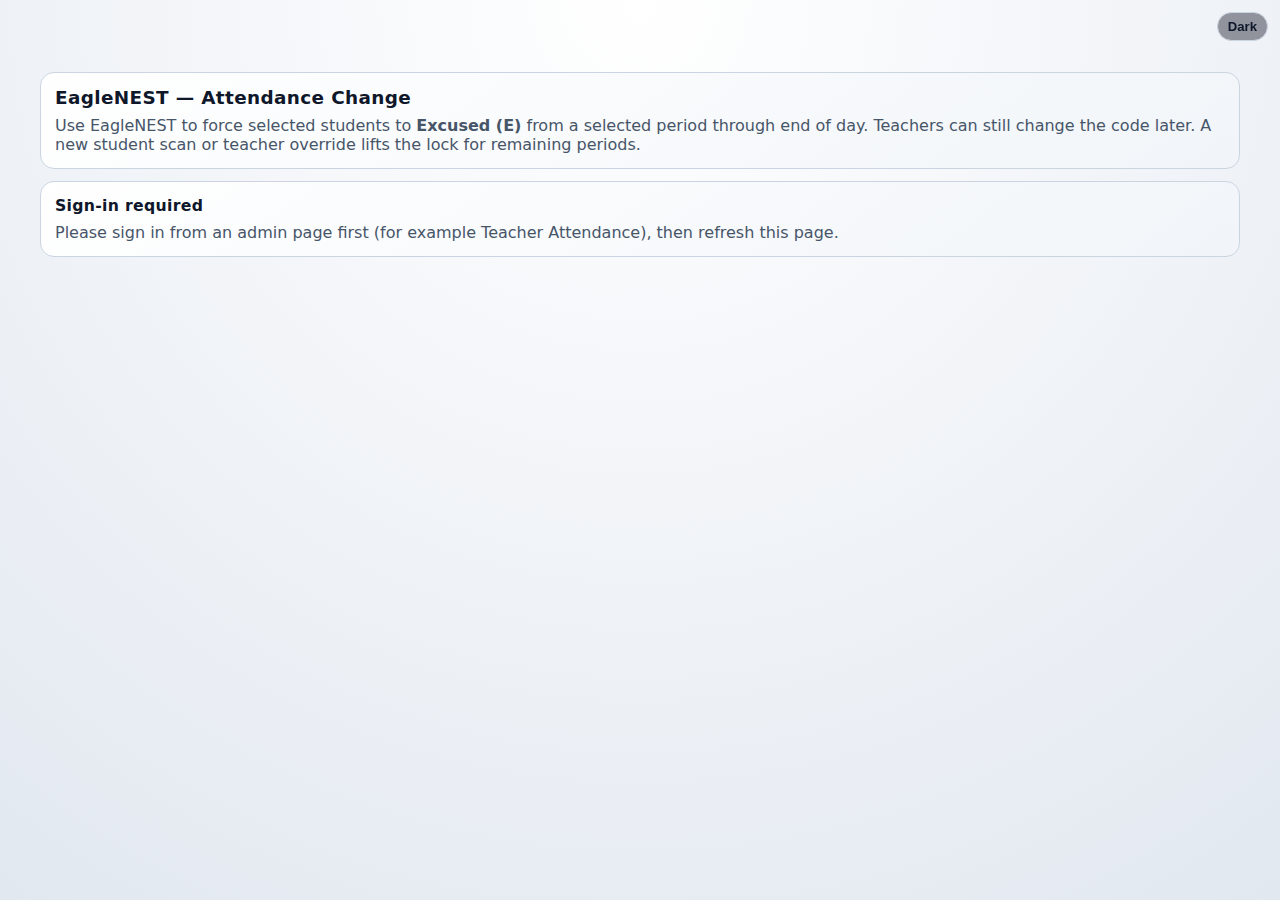
<file: admin/excused_apply.html>
<!doctype html>
<html lang="en">
<head>
  <meta charset="utf-8" />
  <meta name="viewport" content="width=device-width,initial-scale=1" />
  <meta name="robots" content="noindex,nofollow">

  <meta name="api-base" content="https://red-cake-77d5.evazquez-3e0.workers.dev/">
  <title>EagleNEST — Excused Lock</title>

  <link rel="icon" type="image/png" sizes="32x32" href="../icons/icon-32.png">
  <link rel="icon" type="image/png" sizes="192x192" href="../icons/icon-192.png">
  <link rel="apple-touch-icon" href="../icons/icon-192.png">

  <link rel="stylesheet" href="./nav.css">
  <script src="./brand.js" defer></script>
  <script src="./nav.js" defer></script>
  <script src="./excused_apply.js?v=20260212e1" defer></script>

  <style>
    :root{
      color-scheme: dark;
      --bg:#050711;
      --fg:#e5e7eb;
      --muted:#9ca3af;
      --card:#0f172a;
      --card2:#111827;
      --border:#1f2937;
      --control:#0b1220;
      --ok:#22c55e;
      --warn:#f59e0b;
      --bad:#ef4444;
      --accent:#a855f7;
      --accent-soft: rgba(168,85,247,.16);
    }
    :root[data-theme="light"]{
      color-scheme: light;
      --bg:#f8fafc;
      --fg:#0f172a;
      --muted:#475569;
      --card:#ffffff;
      --card2:#f1f5f9;
      --border:#cbd5e1;
      --control:#ffffff;
    }
    *{ box-sizing:border-box; }
    body{
      margin:0;
      font-family: Inter, system-ui, -apple-system, Segoe UI, Roboto, sans-serif;
      background: radial-gradient(circle at top, #020617, #000);
      color:var(--fg);
      min-height:100vh;
      padding:1rem;
    }
    :root[data-theme="light"] body{
      background: radial-gradient(circle at top, #ffffff, #e2e8f0);
    }

    .wrap{
      max-width: 1200px;
      margin: 0 auto;
      padding-top: 56px;
    }

    .card{
      border:1px solid var(--border);
      border-radius: 14px;
      background: linear-gradient(145deg, rgba(15,23,42,.96), rgba(15,23,42,.90));
      padding: 14px;
      margin-bottom: 12px;
    }
    :root[data-theme="light"] .card{
      background: linear-gradient(145deg, rgba(255,255,255,.98), rgba(241,245,249,.98));
    }
    h1{
      margin:0 0 8px 0;
      font-size: 1.15rem;
      letter-spacing:.02em;
    }
    h2{
      margin:0 0 8px 0;
      font-size: .98rem;
      letter-spacing:.02em;
    }
    .muted{ color: var(--muted); }
    .row{ display:flex; gap:10px; flex-wrap:wrap; align-items:center; }
    .grow{ flex:1 1 auto; }
    .pill{
      display:inline-flex;
      align-items:center;
      gap:8px;
      padding:6px 10px;
      border-radius:999px;
      border:1px solid var(--border);
      background: rgba(2,6,23,.4);
      font-size:.82rem;
    }
    input[type="text"], textarea, select{
      width:100%;
      padding: 10px 11px;
      border:1px solid var(--border);
      border-radius:10px;
      background: var(--control);
      color: var(--fg);
      font: inherit;
    }
    textarea{ min-height: 110px; resize: vertical; }
    input[type="file"]{
      width:100%;
      padding: 8px;
      border:1px dashed var(--border);
      border-radius:10px;
      background: rgba(2,6,23,.25);
      color: var(--fg);
    }
    button{
      border:1px solid var(--border);
      background: rgba(2,6,23,.4);
      color: var(--fg);
      border-radius: 10px;
      padding: 10px 12px;
      cursor:pointer;
      font-weight:700;
    }
    button:hover{ box-shadow:0 0 0 2px rgba(148,163,184,.2); }
    button.primary{
      border-color: var(--accent);
      background: var(--accent-soft);
      color: #f5f3ff;
    }
    button[disabled]{
      opacity:.55;
      cursor:not-allowed;
    }

    .grid{
      display:grid;
      grid-template-columns: 1fr 1fr;
      gap: 12px;
    }
    @media (max-width: 980px){
      .grid{ grid-template-columns: 1fr; }
    }

    .listBox{
      border:1px solid var(--border);
      border-radius: 12px;
      overflow:hidden;
      background: rgba(2,6,23,.2);
    }
    .listHead{
      padding:8px 10px;
      border-bottom:1px solid var(--border);
      display:flex;
      gap:8px;
      align-items:center;
      justify-content:space-between;
      background: rgba(2,6,23,.25);
    }
    .listBody{
      max-height: 380px;
      overflow:auto;
    }
    table{
      width:100%;
      border-collapse: collapse;
      font-size:.9rem;
    }
    th, td{
      padding:8px 10px;
      border-bottom:1px solid var(--border);
      text-align:left;
      vertical-align: middle;
    }
    th{
      position: sticky;
      top: 0;
      z-index:2;
      background: rgba(2,6,23,.7);
      backdrop-filter: blur(6px);
    }
    tr:hover td{ background: rgba(148,163,184,.08); }

    .mono{ font-variant-numeric: tabular-nums; font-family: ui-monospace, SFMono-Regular, Menlo, monospace; }
    .status{
      border-radius:10px;
      padding:10px 12px;
      border:1px solid var(--border);
      background: rgba(2,6,23,.25);
      white-space: pre-wrap;
    }
    .status.ok{ border-color: rgba(34,197,94,.55); background: rgba(34,197,94,.12); }
    .status.bad{ border-color: rgba(239,68,68,.55); background: rgba(239,68,68,.12); }

    .hint{
      font-size:.84rem;
      color: var(--muted);
      line-height:1.4;
    }
    .kpi{
      display:inline-flex;
      align-items:center;
      border:1px solid var(--border);
      border-radius:999px;
      padding:6px 10px;
      margin-right:6px;
      margin-bottom:6px;
      font-size:.82rem;
    }
  </style>
</head>
<body data-module="excused_apply">
  <button id="themeToggle" class="pill" style="position:fixed;top:12px;right:12px;z-index:10000;">Theme</button>

  <div class="wrap">
    <div class="card">
      <h1 data-brand-title>EagleNEST — Excused Lock</h1>
      <div class="muted">
        Use <span data-brand-name>EagleNEST</span> to force selected students to <b>Excused (E)</b> from a selected period through end of day.
        Teachers can still change the code later. A new student scan or teacher override lifts the lock for remaining periods.
      </div>
    </div>

    <div id="authCard" class="card" style="display:none;">
      <h2>Sign-in required</h2>
      <div class="muted">
        Please sign in from an admin page first (for example Teacher Attendance), then refresh this page.
      </div>
    </div>

    <div id="app" style="display:none;">
      <div class="card">
        <div class="row">
          <div class="pill">Date: <span id="todayLabel" class="mono"></span></div>
          <div class="pill">Selected OSIS total: <span id="finalCount" class="mono">0</span></div>
          <div class="grow"></div>
          <label class="row" style="gap:8px;">
            <input id="markOffCampus" type="checkbox" />
            <span>Mark Off Campus</span>
          </label>
        </div>
        <div class="row" style="margin-top:10px;">
          <div class="grow">
            <label for="periodLocal"><b>Start period</b></label>
            <select id="periodLocal"></select>
          </div>
          <div style="align-self:end;">
            <button id="recalcBtn" type="button">Recalculate List</button>
          </div>
          <div style="align-self:end;">
            <button id="applyBtn" class="primary" type="button">Apply Excused Lock</button>
          </div>
        </div>
        <div class="hint" style="margin-top:8px;">
          If the selected period has already ended, updates for elapsed periods are pushed to GAS immediately.
        </div>
      </div>

      <div class="grid">
        <div class="card">
          <h2>1) Select from full roster</h2>
          <div class="row" style="margin-bottom:8px;">
            <input id="rosterSearch" type="text" placeholder="Search by name or OSIS..." />
            <button id="selVisibleBtn" type="button">Select visible</button>
            <button id="clrVisibleBtn" type="button">Clear visible</button>
          </div>
          <div class="listBox">
            <div class="listHead">
              <div class="muted">Roster</div>
              <div class="mono">Selected: <span id="rosterSelectedCount">0</span></div>
            </div>
            <div class="listBody">
              <table>
                <thead>
                  <tr>
                    <th style="width:44px;">Pick</th>
                    <th>Name</th>
                    <th>OSIS</th>
                    <th>Grade</th>
                  </tr>
                </thead>
                <tbody id="rosterBody"></tbody>
              </table>
            </div>
          </div>
        </div>

        <div class="card">
          <h2>2) Paste OSIS (column, comma, or mixed)</h2>
          <textarea id="osisText" placeholder="Examples:
240123456
240999999

or:
240123456,240999999"></textarea>

          <div style="height:10px;"></div>

          <h2>3) Upload CSV (one OSIS column)</h2>
          <input id="csvFile" type="file" accept=".csv,text/csv" />
          <div class="hint" id="csvHint" style="margin-top:8px;">No CSV loaded yet.</div>
        </div>
      </div>

      <div class="card">
        <h2>Resolved list preview</h2>
        <div id="kpis"></div>
        <div id="resolvedPreview" class="status mono">No students selected yet.</div>
      </div>

      <div class="card">
        <h2>Apply result</h2>
        <div id="resultBox" class="status">Ready.</div>
      </div>
    </div>
  </div>
</body>
</html>
</file>
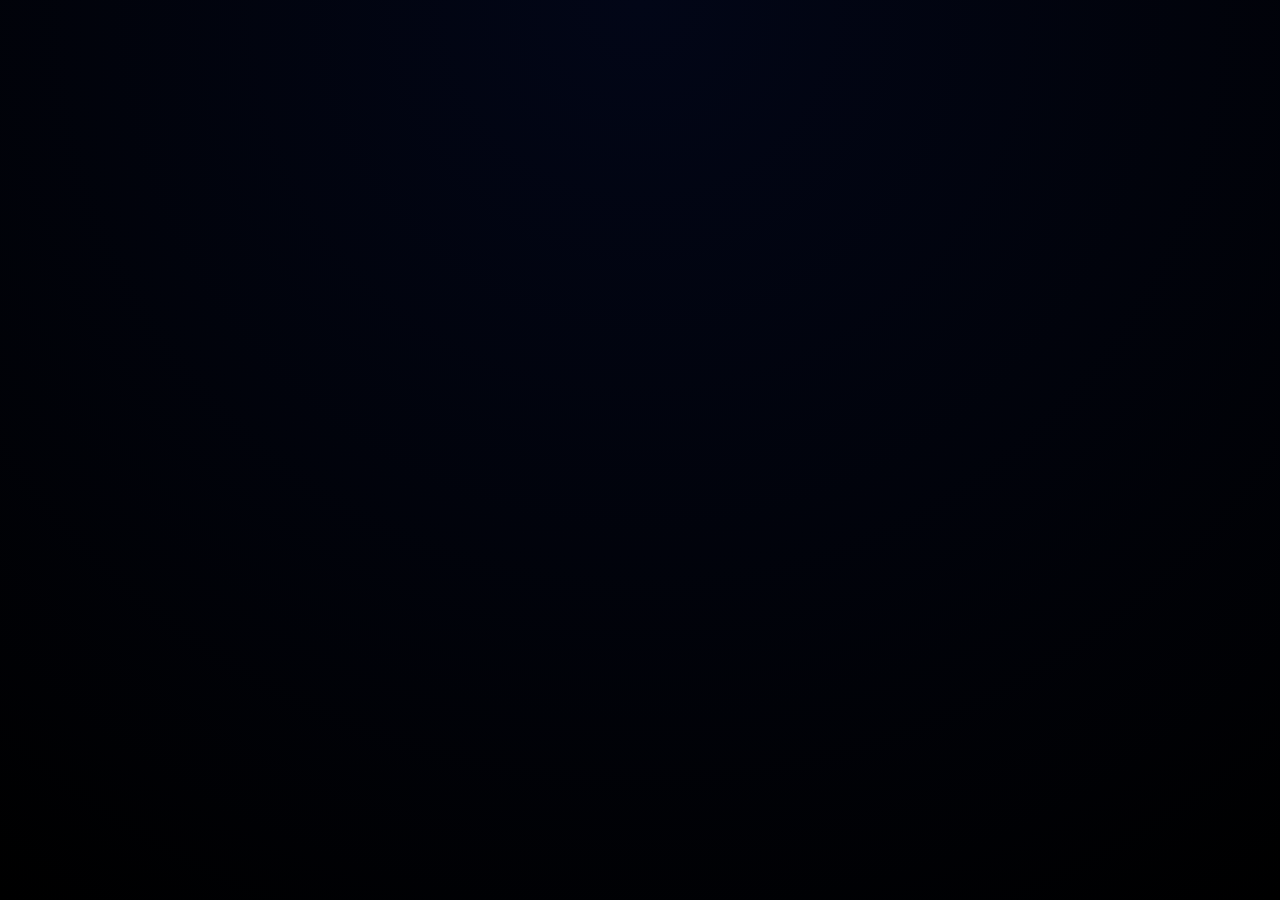
<file: admin/hallway.html>
<!doctype html>
<html lang="en">
<head>
  <meta charset="utf-8" />
  <meta name="viewport" content="width=device-width,initial-scale=1" />
  <meta name="robots" content="noindex,nofollow">

  <!-- Same meta pattern as admin/index.html -->
  <meta name="api-base" content="https://red-cake-77d5.evazquez-3e0.workers.dev/">
  <meta name="google-client-id" content="690302076971-cmclpgcqko4lhuaetbeacu00ptl9jc4m.apps.googleusercontent.com">

  <!-- Google Identity Services -->
  <script src="https://accounts.google.com/gsi/client" async defer></script>

  <title>Student Scanner — Hallway Monitor</title>

  <style>
    :root {
      color-scheme: dark;
      --bg: #050711;
      --card: #111827;
      --card-border: #1f2937;
      --fg: #e5e7eb;
      --muted: #9ca3af;

      /* Existing theme colors */
      --accent: #22c55e;
      --accent-soft: rgba(34,197,94,0.12);
      --danger: #ef4444;
      --danger-soft: rgba(239,68,68,0.14);
      --bath: #38bdf8;
      --bath-soft: rgba(56,189,248,0.12);

      /* NEW theme colors for class + lunch */
      --class: #f59e0b;
      --class-soft: rgba(245,158,11,0.15);
      --lunch: #8b5cf6;
      --lunch-soft: rgba(139,92,246,0.15);


      /* NEW theme color for with_staff */
      --staff: #14b8a6;
      --staff-soft: rgba(20,184,166,0.15);
    }
    * { box-sizing: border-box; }
    body {
      margin: 0;
      font-family: system-ui, -apple-system, BlinkMacSystemFont, "SF Pro Text", sans-serif;
      background: radial-gradient(circle at top, #020617, #000);
      color: var(--fg);
      min-height: 100vh;
      display: flex;
      align-items: stretch;
      justify-content: center;
      padding: 1.5rem;
    }
    .shell { width: min(1200px, 100%); }

    /* Login splash */
    #loginCard {
      max-width: 420px;
      margin: 4rem auto 0 auto;
      background: linear-gradient(145deg, rgba(15,23,42,0.98), rgba(15,23,42,0.94));
      border-radius: 1.1rem;
      border: 1px solid var(--card-border);
      padding: 1.5rem 1.75rem 1.25rem;
      box-shadow: 0 24px 80px rgba(0,0,0,0.65);
      text-align: center;
      display: none; /* shown by JS */
    }
    #loginCard h2 {
      margin: 0 0 0.4rem;
      font-size: 1.15rem;
      letter-spacing: 0.04em;
      text-transform: uppercase;
    }
    #loginCard p {
      margin: 0 0 0.9rem;
      font-size: 0.87rem;
      color: var(--muted);
    }
    #loginCard small {
      display: block;
      margin-top: 0.6rem;
      font-size: 0.76rem;
      color: var(--muted);
    }
    #loginOut {
      margin-top: 0.8rem;
      background: rgba(15,23,42,0.9);
      border-radius: 0.8rem;
      padding: 0.6rem 0.75rem;
      font-family: ui-monospace, SFMono-Regular, Menlo, Monaco, Consolas, "Liberation Mono", "Courier New", monospace;
      font-size: 0.72rem;
      color: var(--muted);
      text-align: left;
      max-height: 90px;
      overflow: auto;
      white-space: pre-wrap;
    }

    header { margin-bottom: 0.4rem; }
    h1 {
      margin: 0 0 0.25rem;
      font-size: 1.4rem;
      letter-spacing: 0.03em;
      text-transform: uppercase;
    }
    .sub {
      color: var(--muted);
      font-size: 0.9rem;
      margin-bottom: 1rem;
    }
    .pill-row {
      display: flex;
      flex-wrap: wrap;
      gap: 0.5rem;
      margin-bottom: 1rem;
    }
    .pill {
      padding: 0.25rem 0.6rem;
      border-radius: 999px;
      font-size: 0.78rem;
      border: 1px solid var(--card-border);
      background: rgba(15,23,42,0.85);
      display: inline-flex;
      align-items: center;
      gap: 0.3rem;
      white-space: nowrap;
    }
    .pill-dot {
      width: 6px;
      height: 6px;
      border-radius: 999px;
      background: var(--muted);
    }
    .pill-dot--ok { background: var(--accent); }
    .pill-dot--bad { background: var(--danger); }

    .layout {
      display: grid;
      grid-template-columns: minmax(0, 1fr);
      gap: 1rem;
      align-items: flex-start;
    }

    .card {
      background: linear-gradient(135deg, rgba(15,23,42,0.95), rgba(15,23,42,0.92));
      border-radius: 1rem;
      border: 1px solid var(--card-border);
      padding: 1rem;
      box-shadow: 0 18px 60px rgba(0,0,0,0.5);
      min-height: 0;
    }
    .card h2 {
      margin: 0 0 0.6rem;
      font-size: 1.05rem;
      display: flex;
      align-items: center;
      gap: 0.4rem;
    }
    .card h2 span {
      font-size: 0.8rem;
      font-weight: 500;
      color: var(--muted);
      text-transform: none;
    }
    .card small {
      color: var(--muted);
      font-size: 0.78rem;
    }

    .summary-grid {
      display: grid;
      grid-template-columns: repeat(auto-fit, minmax(90px, 1fr));
      gap: 0.5rem;
      margin-top: 0.5rem;
    }
    .summary-item {
      padding: 0.5rem 0.6rem;
      border-radius: 0.8rem;
      border: 1px solid rgba(31,41,55,0.9);
      background: radial-gradient(circle at top, rgba(15,23,42,0.95), rgba(15,23,42,0.9));
      display: flex;
      flex-direction: column;
      gap: 0.1rem;
      min-height: 54px;
    }
    .summary-item--clickable {
      cursor: pointer;
      transition: transform 0.05s ease-out, box-shadow 0.05s ease-out, border-color 0.05s ease-out;
    }
    .summary-item--clickable:hover {
      transform: translateY(-1px);
      box-shadow: 0 0 0 1px rgba(148,163,184,0.6);
    }
    .summary-item--active {
      box-shadow: 0 0 0 1px rgba(248,250,252,0.9);
      border-color: rgba(248,250,252,0.9);
    }
    .summary-label {
      font-size: 0.75rem;
      color: var(--muted);
      text-transform: uppercase;
      letter-spacing: 0.04em;
    }
    .summary-value {
      font-size: 1rem;
      font-variant-numeric: tabular-nums;
    }

    /* Summary pills by zone */
    .summary-item--hallway  {
      background-color: var(--accent-soft);
      border-color: rgba(34,197,94,0.5);
    }
    .summary-item--bathroom {
      background-color: var(--bath-soft);
      border-color: rgba(56,189,248,0.55);
    }
    .summary-item--class {
      background-color: var(--class-soft);
      border-color: rgba(245,158,11,0.65);
    }
    /* After school uses the same palette as class (but different label). */
    .summary-item--after_school {
      background-color: var(--class-soft);
      border-color: rgba(245,158,11,0.65);
    }
    .summary-item--lunch {
      background-color: var(--lunch-soft);
      border-color: rgba(139,92,246,0.65);
    }

    .summary-item--staff {
      background-color: var(--staff-soft);
      border-color: rgba(20,184,166,0.65);
    }
    .summary-item--danger,
    .summary-item--offcamp,
    .summary-item--offcampus {
      background-color: var(--danger-soft);
      border-color: rgba(239,68,68,0.6);
    }

    .loc-group {
      margin-top: 0.75rem;
      border-top: 1px solid rgba(31,41,55,0.9);
      padding-top: 0.5rem;
    }
    .loc-header {
      display: flex;
      justify-content: space-between;
      align-items: baseline;
      margin-bottom: 0.25rem;
      gap: 0.5rem;
    }
    .loc-name {
      font-weight: 600;
      font-size: 0.9rem;
    }
    .loc-tag {
      font-size: 0.7rem;
      text-transform: uppercase;
      letter-spacing: 0.08em;
      color: var(--muted);
      margin-left: 0.45rem;
    }
    .loc-count {
      font-size: 0.75rem;
      color: var(--muted);
    }
    .list {
      max-height: 330px;
      overflow-y: auto;
      padding-right: 4px;
    }
    .row {
      display: grid;
      grid-template-columns: minmax(0, 2fr) minmax(0,0.8fr) minmax(0,1fr) minmax(0, 1.2fr);
      gap: 0.4rem;
      font-size: 0.8rem;
      padding: 0.25rem 0.1rem;
      border-radius: 0.5rem;
    }
    .row-header {
      font-size: 0.72rem;
      text-transform: uppercase;
      letter-spacing: 0.06em;
      color: var(--muted);
      background: transparent !important;
    }
    .row:nth-child(odd) { background: rgba(15,23,42,0.6); }
    .row-name {
      font-weight: 500;
      font-variant-numeric: tabular-nums;
    }
    .row-osis {
      color: var(--muted);
      font-variant-numeric: tabular-nums;
    }
    .row-bath {
      text-align: center;
      font-variant-numeric: tabular-nums;
    }
    .row-source {
      color: var(--muted);
    }
    .row-extra {
      color: var(--muted);
      font-size: 0.75rem;
    }
    .row-ts {
      text-align: right;
      font-variant-numeric: tabular-nums;
      color: var(--muted);
    }

    /* Mini zone badges next to student names */
    .zone-chip {
      font-size: 0.68rem;
      padding: 0.1rem 0.4rem;
      border-radius: 999px;
      border: 1px solid rgba(55,65,81,0.9);
      background: rgba(15,23,42,0.9);
      text-transform: uppercase;
      letter-spacing: 0.08em;
      margin-left: 0.3rem;
      color: var(--muted);
    }
    .zone-chip--bath {
      border-color: var(--bath);
      color: var(--bath);
    }
    .zone-chip--hall {
      border-color: var(--accent);
      color: var(--accent);
    }
    .zone-chip--class {
      border-color: var(--class);
      color: var(--class);
    }
    .zone-chip--after_school {
      border-color: var(--class);
      color: var(--class);
    }
    .zone-chip--lunch {
      border-color: var(--lunch);
      color: var(--lunch);
    }

    .zone-chip--staff {
      border-color: var(--staff);
      color: var(--staff);
    }
    .zone-chip--offcamp,
    .zone-chip--offcampus,
    .zone-chip--off {
      border-color: var(--danger);
      color: var(--danger);
    }

    .error {
      margin-top: 0.4rem;
      font-size: 0.78rem;
      color: var(--danger);
    }

    /* Main app initially hidden until login succeeds */
    #appShell { display: none; }
  </style>
</head>
<body>
  <div class="shell">
    <!-- Login splash -->
    <section id="loginCard">
      <h2>Admin sign in</h2>
      <p>Sign in with your school Google account to view live hallway / bathroom activity.</p>
      <div id="g_id_signin"></div>
      <pre id="loginOut">—</pre>
      <small>Requires the same admin role as the Student Scanner admin page.</small>
    </section>

    <!-- Main app, only shown after login succeeds -->
    <div id="appShell">
      <header>
        <h1>Live Hallway / Bathroom View</h1>
        <div class="sub">
          Current in-building movement based on scanner events. Updates every 10 seconds.
        </div>
        <div class="pill-row">
          <div class="pill">
            <span class="pill-dot" id="statusDot"></span>
            <span id="statusText">Connecting…</span>
          </div>
          <div class="pill">
            <span>📅</span>
            <span id="dateText"></span>
          </div>
          <div class="pill">
            <span>⏱</span>
            <span id="refreshText"></span>
          </div>
        </div>
      </header>

      <main class="layout">
        <section class="card">
          <h2>
            Summary
            <span id="summarySubtitle"></span>
          </h2>
          <small>Counts are based on the latest location state for each student for today.</small>

          <div class="summary-grid" id="summaryGrid"></div>
          <div class="error" id="summaryError" style="display:none;"></div>
        </section>

        <!-- Main table card -->
        <section class="card">
          <h2>
            Students in Selected Zones by Floor
            <span id="listSubtitle"></span>
          </h2>
          <small>Grouped by floor; most recent scans appear first.</small>

          <div id="locContainer"></div>
          <div class="error" id="listError" style="display:none;"></div>
        </section>
      </main>
    </div>
  </div>

  <!-- Debug console (only shows when there is debug output) -->
  <pre id="debugLog"
       style="position:fixed;
              bottom:0;
              left:0;
              right:0;
              max-height:40vh;
              overflow:auto;
              font-size:11px;
              background:rgba(0,0,0,0.9);
              color:#00ff88;
              padding:0.5rem;
              margin:0;
              white-space:pre-wrap;
              z-index:9999;
              display:none;"></pre>
  
  <script type="module" src="./hallway.js"></script>

</body>
</html>
</file>
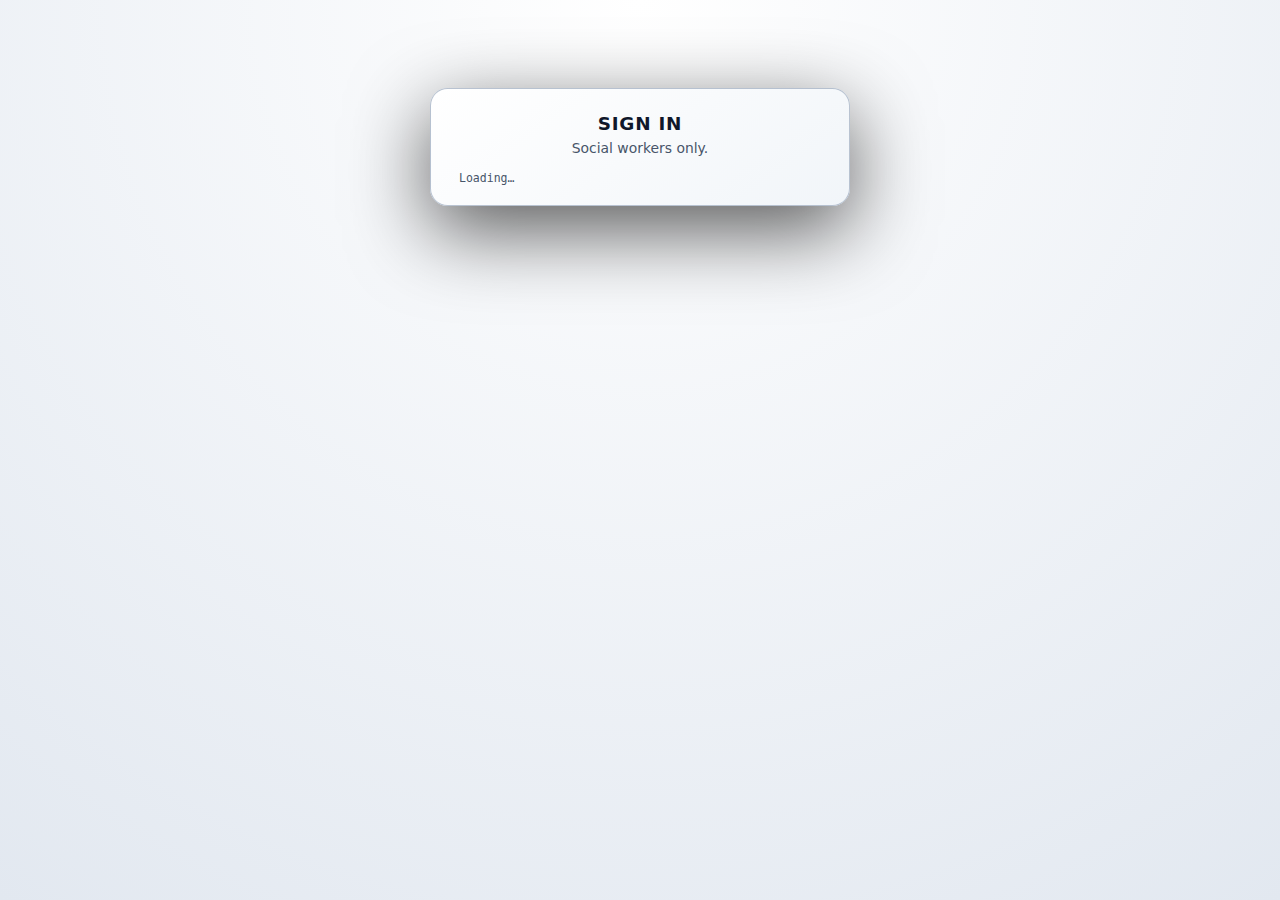
<file: admin/phone_pass.html>
<!doctype html>
<html lang="en">
<head>
  <meta charset="utf-8" />
  <meta name="viewport" content="width=device-width,initial-scale=1" />
  <meta name="robots" content="noindex,nofollow">

  <!-- COPY THESE TWO META TAGS FROM hallway.html -->
  <meta name="api-base" content="https://red-cake-77d5.evazquez-3e0.workers.dev/">
  <meta name="google-client-id" content="690302076971-cmclpgcqko4lhuaetbeacu00ptl9jc4m.apps.googleusercontent.com">

  <!-- Google Identity Services -->
  <script src="https://accounts.google.com/gsi/client" async defer></script>

  <!-- Icons -->
  <link rel="icon" type="image/png" sizes="32x32" href="../icons/icon-32.png">
  <link rel="icon" type="image/png" sizes="192x192" href="../icons/icon-192.png">
  <link rel="apple-touch-icon" href="../icons/icon-192.png">

  <title>EagleNEST — Phone Pass</title>

  <script>
    // Theme bootstrap: apply saved theme ASAP to avoid flash.
    (function(){
      try{
        var key = 'ss_theme_v1';
        var t = localStorage.getItem(key);
        if(!t){
          t = (window.matchMedia && window.matchMedia('(prefers-color-scheme: light)').matches) ? 'light' : 'dark';
        }
        document.documentElement.dataset.theme = t;
      }catch(e){}
    })();
  </script>

  <style>
    :root{
      color-scheme: dark;
      --fg:#e5e7eb; --muted:#9ca3af;
      --page-bg: radial-gradient(circle at top, #020617, #000);
      --login-bg: linear-gradient(145deg, rgba(15,23,42,0.98), rgba(15,23,42,0.94));
      --card-bg: linear-gradient(135deg, rgba(15,23,42,0.95), rgba(15,23,42,0.92));
      --pill-bg: rgba(15,23,42,0.85);
      --control-bg: rgba(2,6,23,0.35);
      --row-odd-bg: rgba(15,23,42,0.55);
      --border-strong: rgba(31,41,55,0.9);
      --card-border: #1f2937;

      --ok:#22c55e; --warn:#f59e0b; --bad:#ef4444;
    }
    :root[data-theme="light"]{
      color-scheme: light;
      --fg:#0f172a; --muted:#475569;
      --page-bg: radial-gradient(circle at top, #ffffff, #e2e8f0);
      --login-bg: linear-gradient(145deg, rgba(255,255,255,0.98), rgba(241,245,249,0.98));
      --card-bg: linear-gradient(135deg, rgba(255,255,255,0.98), rgba(241,245,249,0.98));
      --pill-bg: rgba(255,255,255,0.85);
      --control-bg: rgba(255,255,255,0.7);
      --row-odd-bg: rgba(226,232,240,0.55);
      --border-strong: rgba(148,163,184,0.9);
      --card-border: rgba(148,163,184,0.65);
    }
    *{ box-sizing:border-box; }
    body{
      margin:0;
      font-family: system-ui, -apple-system, BlinkMacSystemFont, "SF Pro Text", sans-serif;
      background: var(--page-bg);
      color: var(--fg);
      min-height:100vh;
      display:flex;
      justify-content:center;
      padding:1.5rem;
    }
    .shell{ width:min(1200px,100%); }
    .themeToggle{
      position:fixed; top:12px; right:12px; z-index:10000;
      cursor:pointer; padding:0.45rem 0.65rem;
      border-radius:0.8rem; border:1px solid var(--border-strong);
      background: var(--pill-bg); color: var(--fg);
      font-weight:700; letter-spacing:0.02em;
      box-shadow: 0 10px 30px rgba(0,0,0,0.25);
    }
    #loginCard{
      max-width:420px; margin:4rem auto 0 auto;
      background: var(--login-bg);
      border-radius:1.1rem;
      border:1px solid var(--card-border);
      padding:1.5rem 1.75rem 1.25rem;
      box-shadow: 0 24px 80px rgba(0,0,0,0.65);
      text-align:center;
      display:block;
    }
    #loginCard h2{ margin:0 0 0.4rem; font-size:1.15rem; letter-spacing:0.04em; text-transform:uppercase; }
    #loginCard p{ margin:0 0 0.9rem; font-size:0.87rem; color:var(--muted); }
    #loginCard pre{ font-size:0.72rem; color:var(--muted); text-align:left; max-height:120px; overflow:auto; white-space:pre-wrap; margin:0.75rem 0 0; }

    #appShell{ display:none; }

    header{ margin-bottom:0.6rem; }
    h1{ margin:0 0 0.25rem; font-size:1.35rem; letter-spacing:0.03em; text-transform:uppercase; }
    .sub{ color:var(--muted); font-size:0.9rem; margin-bottom:0.8rem; }

    .pill-row{ display:flex; flex-wrap:wrap; gap:0.5rem; margin-bottom:0.8rem; align-items:center; }
    .pill{
      padding:0.25rem 0.6rem; border-radius:999px;
      font-size:0.78rem; border:1px solid var(--card-border);
      background: var(--pill-bg);
      display:inline-flex; align-items:center; gap:0.35rem; white-space:nowrap;
    }
    .pill-dot{ width:6px; height:6px; border-radius:999px; background:var(--muted); }
    .pill-dot--ok{ background: var(--ok); }
    .pill-dot--bad{ background: var(--bad); }

    .layout{
      display:grid;
      grid-template-columns: minmax(0,1.15fr) minmax(0,0.85fr);
      gap:1rem;
      align-items:start;
    }
    .layout.opsOnly{
      grid-template-columns: 1fr;
      max-width: 980px;
    }
    .hide{ display:none !important; }

    @media (max-width: 980px){
      .layout{ grid-template-columns: 1fr; }
    }
    .card{
      background: var(--card-bg);
      border-radius:1rem;
      border:1px solid var(--card-border);
      padding:1rem;
      box-shadow: 0 18px 60px rgba(0,0,0,0.5);
      min-height:0;
    }
    .card h2{
      margin:0 0 0.75rem;
      font-size:1.05rem;
      display:flex;
      align-items:baseline;
      justify-content:space-between;
      gap:0.5rem;
    }
    .card h2 span{ font-size:0.8rem; font-weight:500; color:var(--muted); }

    .field label{
      display:block;
      font-size:0.72rem;
      color:var(--muted);
      letter-spacing:0.06em;
      text-transform:uppercase;
      margin:0 0 0.25rem;
    }
    .field input, .field select{
      width:100%;
      padding:0.55rem 0.65rem;
      border-radius:0.75rem;
      border:1px solid var(--border-strong);
      background: var(--control-bg);
      color: var(--fg);
      outline:none;
      font-size:0.92rem;
    }
    .btn{
      cursor:pointer;
      padding:0.55rem 0.8rem;
      border-radius:0.75rem;
      border:1px solid var(--border-strong);
      background: var(--control-bg);
      color: var(--fg);
      font-weight:700;
    }
    .btn:hover{ box-shadow: 0 0 0 1px rgba(148,163,184,0.6); }
    .btn:disabled{ opacity:0.5; cursor:not-allowed; }
    .btn-primary{ border-color: rgba(59,130,246,0.9); box-shadow: 0 0 0 1px rgba(59,130,246,0.35); }
    .btn-primary:hover{ box-shadow: 0 0 0 2px rgba(59,130,246,0.35); }
    .btn-danger{ border-color: rgba(239,68,68,0.85); box-shadow: 0 0 0 1px rgba(239,68,68,0.22); }
    .btn-success{ border-color: rgba(34,197,94,0.85); box-shadow: 0 0 0 1px rgba(34,197,94,0.22); }

    .grid2{ display:grid; grid-template-columns: 1fr 1fr; gap:0.6rem; }
    .muted{ color: var(--muted); font-size:0.88rem; }
    .mono{ font-variant-numeric: tabular-nums; }

    .list{
      margin-top:0.75rem;
      border-top:1px solid var(--border-strong);
      padding-top:0.75rem;
      display:flex;
      flex-direction:column;
      gap:0.4rem;
    }
    .row{
      display:grid;
      grid-template-columns: minmax(0,1fr) auto;
      gap:0.6rem;
      align-items:center;
      padding:0.45rem 0.55rem;
      border-radius:0.7rem;
    }
    .row:nth-child(odd){ background: var(--row-odd-bg); }
    .row .name{ font-weight:700; overflow:hidden; white-space:nowrap; text-overflow:ellipsis; }
    .row .subline{ font-size:0.8rem; color:var(--muted); overflow:hidden; white-space:nowrap; text-overflow:ellipsis; }

    /* Schedule table */
    .schedTableWrap{
      margin-top:0.25rem;
      overflow:hidden;
      border:1px solid var(--border-strong);
      border-radius:0.75rem;
    }

    table.schedTable{
      width:100%;
      border-collapse:collapse;
      font-size:0.86rem;
    }

    .schedTable th, .schedTable td{
      padding:0.4rem 0.5rem;
      text-align:left;
      vertical-align:top;
    }

    .schedTable thead th{
      font-size:0.68rem;
      letter-spacing:0.06em;
      text-transform:uppercase;
      color:var(--muted);
      background: rgba(2,6,23,0.22);
    }

    :root[data-theme="light"] .schedTable thead th{
      background: rgba(226,232,240,0.6);
    }

    .schedTable tbody tr:not(:last-child) td{
      border-bottom:1px solid rgba(148,163,184,0.18);
    }

    .schedRow--current td{
      background: rgba(34,197,94,0.14);
    }

    :root[data-theme="light"] .schedRow--current td{
      background: rgba(34,197,94,0.18);
    }

    .schedPill{ display:inline-flex; align-items:center; gap:0.4rem; }
    .schedDot{ width:6px; height:6px; border-radius:999px; background: var(--muted); }
    .schedRow--current .schedDot{ background: var(--ok); }

    .error{
      margin-top:0.6rem;
      font-size:0.85rem;
      color: var(--bad);
      display:none;
      white-space: pre-wrap;
    }

    /* =======================
   CURRENT LOCATION CARD
   (match hallway/teacher_attendance palette)
   ======================= */

    /* Zone palette */
    :root{
      --hall: #22c55e;
      --hall-soft: rgba(34,197,94,0.12);

      --bath: #38bdf8;
      --bath-soft: rgba(56,189,248,0.12);

      --class: #f59e0b;
      --class-soft: rgba(245,158,11,0.15);

      --lunch: #8b5cf6;
      --lunch-soft: rgba(139,92,246,0.15);

      --staff: #14b8a6;
      --staff-soft: rgba(20,184,166,0.15);

      --off: #ef4444;
      --off-soft: rgba(239,68,68,0.14);
    }

    /* Card */
    .locCard{
      border: 1px solid var(--border-strong);
      background: var(--control-bg);
      border-radius: 0.9rem;
      padding: 0.65rem 0.75rem;
      display:flex;
      flex-direction:column;
      gap:0.25rem;
    }

    .locTitle{
      font-weight: 900;
      font-size: 0.98rem;
      line-height: 1.15;
    }

    .locSub{
      color: var(--muted);
      font-size: 0.84rem;
      line-height: 1.25;
    }

    .locMetaRow{
      display:flex;
      flex-wrap:wrap;
      gap:0.45rem;
      align-items:center;
    }

    .locPill{
      display:inline-flex;
      align-items:center;
      gap:0.35rem;
      border-radius: 999px;
      border: 1px solid var(--card-border);
      background: var(--pill-bg);
      padding: 0.18rem 0.55rem;
      font-size: 0.74rem;
      color: var(--muted);
      white-space:nowrap;
    }
    .locPillDot{
      width:6px;
      height:6px;
      border-radius:999px;
      background: var(--muted);
    }

    /* Zone chip (same vibe as hallway) */
    .zone-chip{
      font-size: 0.68rem;
      padding: 0.10rem 0.45rem;
      border-radius: 999px;
      border: 1px solid rgba(55,65,81,0.9);
      background: rgba(15,23,42,0.9);
      text-transform: uppercase;
      letter-spacing: 0.08em;
      color: var(--muted);
    }

    /* Zone chip colors */
    .zone-chip--hall   { border-color: var(--hall);  color: var(--hall); }
    .zone-chip--bath   { border-color: var(--bath);  color: var(--bath); }
    .zone-chip--class  { border-color: var(--class); color: var(--class); }
    .zone-chip--lunch  { border-color: var(--lunch); color: var(--lunch); }
    .zone-chip--staff  { border-color: var(--staff); color: var(--staff); }
    .zone-chip--off    { border-color: var(--off);   color: var(--off); }

    /* Card background by zone */
    .locCard--hall   { background: var(--hall-soft);  border-color: rgba(34,197,94,0.45); }
    .locCard--bath   { background: var(--bath-soft);  border-color: rgba(56,189,248,0.50); }
    .locCard--class  { background: var(--class-soft); border-color: rgba(245,158,11,0.55); }
    .locCard--lunch  { background: var(--lunch-soft); border-color: rgba(139,92,246,0.55); }
    .locCard--staff  { background: var(--staff-soft); border-color: rgba(20,184,166,0.55); }
    .locCard--off    { background: var(--off-soft);   border-color: rgba(239,68,68,0.55); }

    /* In light mode, make the chip bg feel less “dark blob” */
    :root[data-theme="light"] .zone-chip{
      background: rgba(241,245,249,0.95);
      border-color: rgba(100,116,139,0.55);
    }

    /* Minor second line under current location (stale "Last known") */
    .locSub--minor{
      font-size: 0.78rem;
      opacity: 0.85;
      margin-top: 0.15rem;
    }

    /* Optional: alias class names used by other pages */
    .zone-chip--offcampus{ border-color: var(--off); color: var(--off); }
    .zone-chip--after_school{ border-color: var(--class); color: var(--class); }
  </style>
</head>

<body data-module="phone_pass">
  <div class="shell">

    <!-- Login -->
    <section id="loginCard">
      <h2>Sign in</h2>
      <p>Social workers only.</p>
      <div id="g_id_signin"></div>
      <pre id="loginOut">Loading…</pre>
    </section>

    <!-- App -->
    <div id="appShell">
      <header>
        <h1 data-brand-title>EagleNEST — Phone Pass</h1>
        <div class="sub">Select a student, see their current room + next room, then Pull / Release.</div>

        <div class="pill-row">
          <div class="pill">
            <span class="pill-dot" id="statusDot"></span>
            <span id="statusText">Connecting…</span>
          </div>
          <div class="pill">
            <span>📅</span>
            <span id="dateText">—</span>
          </div>
          <div class="pill">
            <span>🕒</span>
            <span id="currentPeriodText">Current: —</span>
          </div>
          <div class="pill">
            <span>👤</span>
            <span id="whoText">—</span>
          </div>
          <div class="pill">
            <span>⏱</span>
            <span id="refreshText">Never</span>
          </div>
        </div>
      </header>

      <main class="layout" id="layout">
        <section class="card" id="grantCard">
          <h2>
            <span>Find student</span>
            <span id="selectedMeta">—</span>
          </h2>

          <div class="grid2">
            <div class="field">
              <label for="studentSearch">Search</label>
              <input id="studentSearch" placeholder="Type name or OSIS…" autocomplete="off" />
            </div>
            <div class="field">
              <label for="studentSelect">Results</label>
              <select id="studentSelect" size="8"></select>
            </div>
          </div>

          <div class="error" id="errBox"></div>

          <div class="list" style="margin-top:1rem;">
            <div class="muted">Phone Status</div>
            <div id="phoneBox" class="mono">—</div>

            <div class="muted" style="margin-top:0.5rem;">Current Location</div>
            <div id="curBox" class="mono">—</div>

            <div class="muted" style="margin-top:0.5rem;">Schedule</div>
            <div id="schedBox" class="mono">—</div>

            <div class="field" style="margin-top:0.75rem;">
              <label for="noteInput">Note (optional)</label>
              <input id="noteInput" placeholder="Reason / time window / etc…" />
            </div>

            <div style="display:flex; gap:0.6rem; margin-top:0.9rem;">
              <button class="btn btn-primary" id="grantBtn" disabled>Allow Phone Pickup</button>
            </div>
          </div>
        </section>

        <section class="card" id="mineCard">
          <h2>
            <span>Allowed by me</span>
            <span id="mineCount">0</span>
          </h2>

          <div class="muted">Students you currently allowed to have a phone (Ops will return the phone to the locker).</div>
          <div class="list" id="mineList"></div>
        </section>

        <section class="card" id="activeCard">
          <h2>
            <span>Phones Out</span>
            <span id="activeCount">0</span>
          </h2>

          <div class="muted">Students who currently have their phone (Ops only can return).</div>
          <div class="list" id="activeList"></div>
        </section>
      </main>
    </div>
  </div>

  <link rel="stylesheet" href="./nav.css">
  <script src="./brand.js" defer></script>
  <script src="./nav.js" defer></script>

  <script src="./phone_pass.js" defer></script>
</body>
</html>
</file>
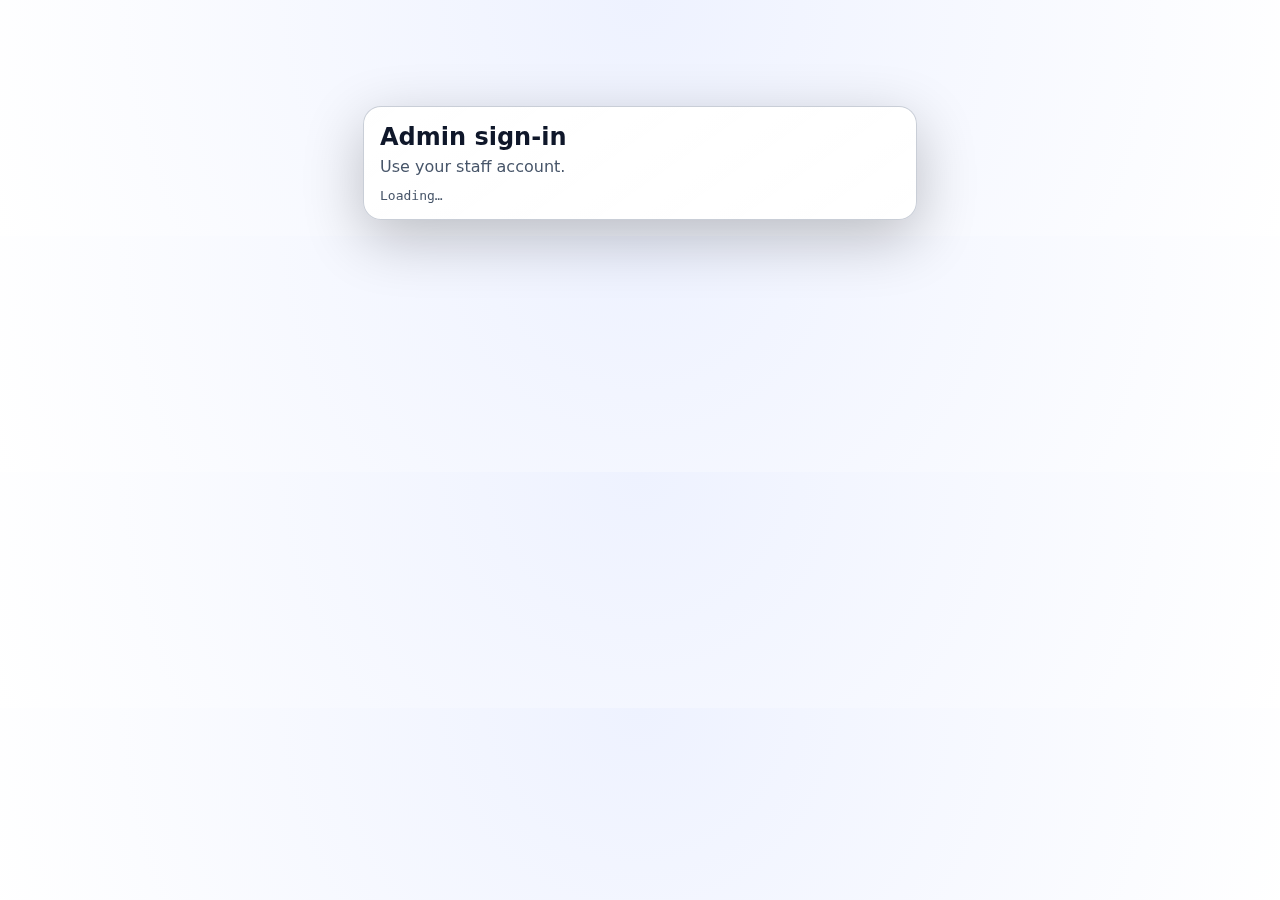
<file: admin/senior_lunch_audit.html>
<!doctype html>
<html lang="en">
<head>
  <meta charset="utf-8" />
  <meta name="viewport" content="width=device-width,initial-scale=1" />
  <meta name="robots" content="noindex,nofollow">
  <meta name="api-base" content="https://red-cake-77d5.evazquez-3e0.workers.dev/">
  <meta name="google-client-id" content="690302076971-cmclpgcqko4lhuaetbeacu00ptl9jc4m.apps.googleusercontent.com">

  <script src="https://accounts.google.com/gsi/client" async defer></script>

  <link rel="icon" type="image/png" sizes="32x32" href="../icons/icon-32.png">
  <link rel="icon" type="image/png" sizes="192x192" href="../icons/icon-192.png">
  <link rel="apple-touch-icon" href="../icons/icon-192.png">

  <title>EagleNEST — Senior Lunch Audit</title>

  <link rel="stylesheet" href="./nav.css">
  <script src="./brand.js" defer></script>
  <script src="./nav.js" defer></script>

  <script>
    (function(){
      try{
        var key='ss_theme_v1';
        var t=localStorage.getItem(key);
        if(!t){
          t=(window.matchMedia && window.matchMedia('(prefers-color-scheme: light)').matches)?'light':'dark';
        }
        document.documentElement.dataset.theme=t;
      }catch(e){}
    })();
  </script>

  <style>
    :root{
      color-scheme: dark;
      --fg:#e5e7eb; --muted:#9ca3af;
      --page-bg: radial-gradient(circle at top, #020617, #000);
      --card-bg: linear-gradient(135deg, rgba(15,23,42,0.95), rgba(15,23,42,0.92));
      --login-bg: linear-gradient(145deg, rgba(15,23,42,0.98), rgba(15,23,42,0.94));
      --control-bg: rgba(2,6,23,0.35);
      --card-border:#1f2937;
      --border-strong: rgba(31,41,55,0.9);
      --bad:#fca5a5;
      --warn:#fde68a;
      --good:#86efac;
      --info:#93c5fd;
    }
    :root[data-theme="light"]{
      color-scheme: light;
      --fg:#0f172a; --muted:#475569;
      --page-bg: radial-gradient(circle at top, #eef2ff, #ffffff);
      --card-bg: linear-gradient(135deg, rgba(255,255,255,0.95), rgba(255,255,255,0.92));
      --login-bg: linear-gradient(145deg, rgba(255,255,255,0.96), rgba(255,255,255,0.92));
      --control-bg: rgba(241,245,249,0.85);
      --card-border: rgba(100,116,139,0.35);
      --border-strong: rgba(100,116,139,0.35);
      --bad:#b91c1c;
      --warn:#92400e;
      --good:#166534;
      --info:#1d4ed8;
    }
    body{ margin:0; font-family: ui-sans-serif, system-ui, -apple-system, Segoe UI, Roboto, Arial; background:var(--page-bg); color:var(--fg); }
    .wrap{ max-width:1240px; margin:0 auto; padding:16px; }
    .card{
      border:1px solid var(--card-border);
      background:var(--card-bg);
      border-radius:18px;
      padding:16px;
      box-shadow:0 18px 60px rgba(0,0,0,0.24);
      backdrop-filter:blur(10px);
    }
    #loginCard{ max-width:520px; margin:10vh auto 0; background:var(--login-bg); }
    .muted{ color:var(--muted); }
    .mono{ font-family: ui-monospace, SFMono-Regular, Menlo, Monaco, Consolas, "Liberation Mono", "Courier New", monospace; }
    .topbar, .stats{ display:flex; gap:10px; flex-wrap:wrap; align-items:center; }
    .topbar{ justify-content:space-between; margin-bottom:12px; }
    .pill{
      display:inline-flex; align-items:center; gap:8px;
      padding:8px 12px; border-radius:999px;
      border:1px solid var(--border-strong); background:var(--control-bg);
    }
    .btn{
      border:1px solid var(--border-strong);
      background:var(--control-bg); color:var(--fg);
      border-radius:12px; padding:10px 14px; cursor:pointer; font-weight:700;
    }
    .grid{ display:grid; grid-template-columns:repeat(3, minmax(0, 1fr)); gap:12px; margin:12px 0; }
    @media (max-width: 1080px){ .grid{ grid-template-columns:1fr; } }
    .stat{ padding:14px; border-radius:16px; border:1px solid var(--border-strong); background:var(--control-bg); }
    .stat strong{ display:block; font-size:28px; line-height:1.1; margin-top:6px; }
    .section{ margin-top:14px; }
    .section h2{ margin:0 0 8px; font-size:18px; }
    .tableWrap{ overflow:auto; border:1px solid var(--border-strong); border-radius:14px; }
    table{ width:100%; border-collapse:collapse; min-width:900px; }
    th, td{ padding:10px 12px; border-bottom:1px solid rgba(148,163,184,0.16); text-align:left; vertical-align:top; }
    th{ font-size:12px; letter-spacing:.04em; text-transform:uppercase; color:var(--muted); }
    tr:last-child td{ border-bottom:none; }
    .tag{ display:inline-flex; align-items:center; padding:4px 8px; border-radius:999px; border:1px solid currentColor; font-size:12px; font-weight:700; }
    .tag.bad{ color:var(--bad); }
    .tag.warn{ color:var(--warn); }
    .tag.good{ color:var(--good); }
    .tag.info{ color:var(--info); }
    .empty{ padding:16px; color:var(--muted); }
    .error{ white-space:pre-wrap; color:var(--bad); }
  </style>
</head>
<body data-module="senior_lunch_audit">
  <div class="wrap">
    <section id="loginCard" class="card">
      <h2 style="margin:0 0 6px;">Admin sign-in</h2>
      <div class="muted">Use your staff account.</div>
      <div style="margin-top:12px;" id="g_id_signin"></div>
      <pre id="loginOut" class="muted" style="margin:10px 0 0; white-space:pre-wrap;">Loading…</pre>
    </section>

    <section id="appShell" style="display:none;">
      <div class="topbar card">
        <div>
          <h1 style="margin:0; font-size:24px;">Senior Lunch Audit</h1>
          <div id="subtitle" class="muted" style="margin-top:6px;">Loading…</div>
        </div>
        <div class="stats">
          <div id="viewerPill" class="pill mono">—</div>
          <div id="datePill" class="pill mono">—</div>
          <button id="refreshBtn" class="btn" type="button">Refresh</button>
        </div>
      </div>

      <div class="grid">
        <section class="stat card">
          <div class="muted">Blocked Today</div>
          <strong id="blockedCount">0</strong>
          <div class="muted">Students who should not be allowed out today.</div>
        </section>
        <section class="stat card">
          <div class="muted">Last Violations</div>
          <strong id="violationsCount">0</strong>
          <div class="muted">Latest late returns or missing scan-backs.</div>
        </section>
        <section class="stat card">
          <div class="muted">Currently Out</div>
          <strong id="outCount">0</strong>
          <div class="muted">Students still out on the current lunch cycle.</div>
        </section>
      </div>

      <section class="section card">
        <h2>Blocked Today</h2>
        <div class="muted" style="margin-bottom:10px;">Penalty applies for the whole current lunch-out day.</div>
        <div id="blockedWrap" class="tableWrap"></div>
      </section>

      <section class="section card">
        <h2>Last Violations</h2>
        <div class="muted" style="margin-bottom:10px;">Most recent late return or missing scan-back per student.</div>
        <div id="violationsWrap" class="tableWrap"></div>
      </section>

      <section class="section card">
        <h2>Currently Out</h2>
        <div class="muted" style="margin-bottom:10px;">Students who scanned out and have not yet scanned back in today.</div>
        <div id="outWrap" class="tableWrap"></div>
      </section>

      <section id="errorCard" class="section card" style="display:none;">
        <h2 style="margin-top:0;">Error</h2>
        <div id="errorOut" class="error"></div>
      </section>
    </section>
  </div>

  <script src="./senior_lunch_audit.js"></script>
</body>
</html>
</file>
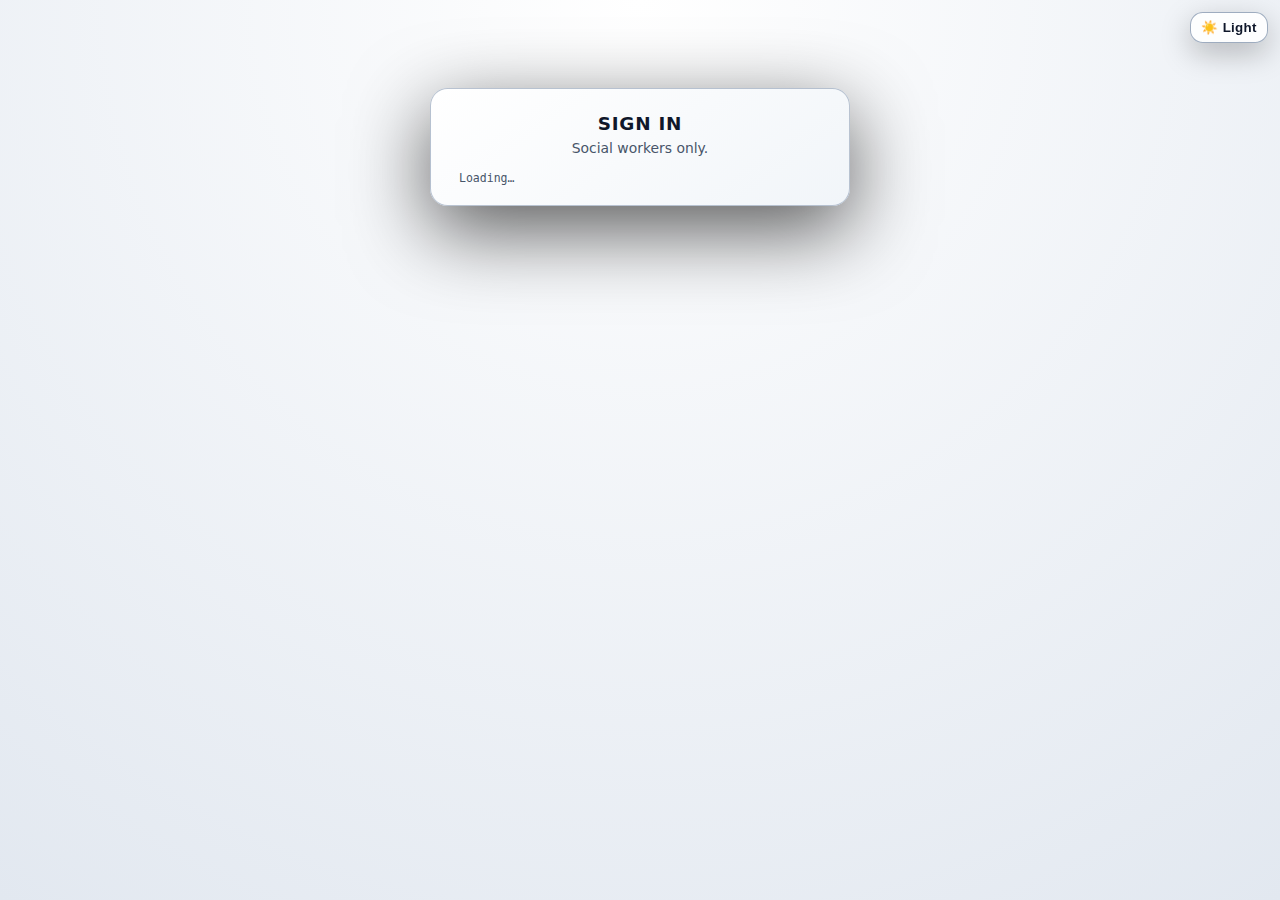
<file: admin/staff_pull.html>
<!doctype html>
<html lang="en">
<head>
  <meta charset="utf-8" />
  <meta name="viewport" content="width=device-width,initial-scale=1" />
  <meta name="robots" content="noindex,nofollow">

  <!-- COPY THESE TWO META TAGS FROM hallway.html -->
  <meta name="api-base" content="https://red-cake-77d5.evazquez-3e0.workers.dev/">
  <meta name="google-client-id" content="690302076971-cmclpgcqko4lhuaetbeacu00ptl9jc4m.apps.googleusercontent.com">

  <!-- Google Identity Services -->
  <script src="https://accounts.google.com/gsi/client" async defer></script>

  <title>Staff Pull</title>

  <script>
    // Theme bootstrap: apply saved theme ASAP to avoid flash.
    (function(){
      try{
        var key = 'staff_pull_theme';
        var t = localStorage.getItem(key);
        if(!t){
          t = (window.matchMedia && window.matchMedia('(prefers-color-scheme: light)').matches) ? 'light' : 'dark';
        }
        document.documentElement.dataset.theme = t;
      }catch(e){}
    })();
  </script>

  <style>
    :root{
      color-scheme: dark;
      --fg:#e5e7eb; --muted:#9ca3af;
      --page-bg: radial-gradient(circle at top, #020617, #000);
      --login-bg: linear-gradient(145deg, rgba(15,23,42,0.98), rgba(15,23,42,0.94));
      --card-bg: linear-gradient(135deg, rgba(15,23,42,0.95), rgba(15,23,42,0.92));
      --pill-bg: rgba(15,23,42,0.85);
      --control-bg: rgba(2,6,23,0.35);
      --row-odd-bg: rgba(15,23,42,0.55);
      --border-strong: rgba(31,41,55,0.9);
      --card-border: #1f2937;

      --ok:#22c55e; --warn:#f59e0b; --bad:#ef4444;
    }
    :root[data-theme="light"]{
      color-scheme: light;
      --fg:#0f172a; --muted:#475569;
      --page-bg: radial-gradient(circle at top, #ffffff, #e2e8f0);
      --login-bg: linear-gradient(145deg, rgba(255,255,255,0.98), rgba(241,245,249,0.98));
      --card-bg: linear-gradient(135deg, rgba(255,255,255,0.98), rgba(241,245,249,0.98));
      --pill-bg: rgba(255,255,255,0.85);
      --control-bg: rgba(255,255,255,0.7);
      --row-odd-bg: rgba(226,232,240,0.55);
      --border-strong: rgba(148,163,184,0.9);
      --card-border: rgba(148,163,184,0.65);
    }
    *{ box-sizing:border-box; }
    body{
      margin:0;
      font-family: system-ui, -apple-system, BlinkMacSystemFont, "SF Pro Text", sans-serif;
      background: var(--page-bg);
      color: var(--fg);
      min-height:100vh;
      display:flex;
      justify-content:center;
      padding:1.5rem;
    }
    .shell{ width:min(1200px,100%); }
    .themeToggle{
      position:fixed; top:12px; right:12px; z-index:10000;
      cursor:pointer; padding:0.45rem 0.65rem;
      border-radius:0.8rem; border:1px solid var(--border-strong);
      background: var(--pill-bg); color: var(--fg);
      font-weight:700; letter-spacing:0.02em;
      box-shadow: 0 10px 30px rgba(0,0,0,0.25);
    }
    #loginCard{
      max-width:420px; margin:4rem auto 0 auto;
      background: var(--login-bg);
      border-radius:1.1rem;
      border:1px solid var(--card-border);
      padding:1.5rem 1.75rem 1.25rem;
      box-shadow: 0 24px 80px rgba(0,0,0,0.65);
      text-align:center;
      display:block;
    }
    #loginCard h2{ margin:0 0 0.4rem; font-size:1.15rem; letter-spacing:0.04em; text-transform:uppercase; }
    #loginCard p{ margin:0 0 0.9rem; font-size:0.87rem; color:var(--muted); }
    #loginCard pre{ font-size:0.72rem; color:var(--muted); text-align:left; max-height:120px; overflow:auto; white-space:pre-wrap; margin:0.75rem 0 0; }

    #appShell{ display:none; }

    header{ margin-bottom:0.6rem; }
    h1{ margin:0 0 0.25rem; font-size:1.35rem; letter-spacing:0.03em; text-transform:uppercase; }
    .sub{ color:var(--muted); font-size:0.9rem; margin-bottom:0.8rem; }

    .pill-row{ display:flex; flex-wrap:wrap; gap:0.5rem; margin-bottom:0.8rem; align-items:center; }
    .pill{
      padding:0.25rem 0.6rem; border-radius:999px;
      font-size:0.78rem; border:1px solid var(--card-border);
      background: var(--pill-bg);
      display:inline-flex; align-items:center; gap:0.35rem; white-space:nowrap;
    }
    .pill-dot{ width:6px; height:6px; border-radius:999px; background:var(--muted); }
    .pill-dot--ok{ background: var(--ok); }
    .pill-dot--bad{ background: var(--bad); }

    .layout{
      display:grid;
      grid-template-columns: minmax(0,1.15fr) minmax(0,0.85fr);
      gap:1rem;
      align-items:start;
    }
    @media (max-width: 980px){
      .layout{ grid-template-columns: 1fr; }
    }
    .card{
      background: var(--card-bg);
      border-radius:1rem;
      border:1px solid var(--card-border);
      padding:1rem;
      box-shadow: 0 18px 60px rgba(0,0,0,0.5);
      min-height:0;
    }
    .card h2{
      margin:0 0 0.75rem;
      font-size:1.05rem;
      display:flex;
      align-items:baseline;
      justify-content:space-between;
      gap:0.5rem;
    }
    .card h2 span{ font-size:0.8rem; font-weight:500; color:var(--muted); }

    .field label{
      display:block;
      font-size:0.72rem;
      color:var(--muted);
      letter-spacing:0.06em;
      text-transform:uppercase;
      margin:0 0 0.25rem;
    }
    .field input, .field select{
      width:100%;
      padding:0.55rem 0.65rem;
      border-radius:0.75rem;
      border:1px solid var(--border-strong);
      background: var(--control-bg);
      color: var(--fg);
      outline:none;
      font-size:0.92rem;
    }
    .btn{
      cursor:pointer;
      padding:0.55rem 0.8rem;
      border-radius:0.75rem;
      border:1px solid var(--border-strong);
      background: var(--control-bg);
      color: var(--fg);
      font-weight:700;
    }
    .btn:hover{ box-shadow: 0 0 0 1px rgba(148,163,184,0.6); }
    .btn:disabled{ opacity:0.5; cursor:not-allowed; }
    .btn-primary{ border-color: rgba(59,130,246,0.9); box-shadow: 0 0 0 1px rgba(59,130,246,0.35); }
    .btn-primary:hover{ box-shadow: 0 0 0 2px rgba(59,130,246,0.35); }
    .btn-danger{ border-color: rgba(239,68,68,0.85); box-shadow: 0 0 0 1px rgba(239,68,68,0.22); }
    .btn-success{ border-color: rgba(34,197,94,0.85); box-shadow: 0 0 0 1px rgba(34,197,94,0.22); }

    .grid2{ display:grid; grid-template-columns: 1fr 1fr; gap:0.6rem; }
    .muted{ color: var(--muted); font-size:0.88rem; }
    .mono{ font-variant-numeric: tabular-nums; }

    .list{
      margin-top:0.75rem;
      border-top:1px solid var(--border-strong);
      padding-top:0.75rem;
      display:flex;
      flex-direction:column;
      gap:0.4rem;
    }
    .row{
      display:grid;
      grid-template-columns: minmax(0,1fr) auto;
      gap:0.6rem;
      align-items:center;
      padding:0.45rem 0.55rem;
      border-radius:0.7rem;
    }
    .row:nth-child(odd){ background: var(--row-odd-bg); }
    .row .name{ font-weight:700; overflow:hidden; white-space:nowrap; text-overflow:ellipsis; }
    .row .subline{ font-size:0.8rem; color:var(--muted); overflow:hidden; white-space:nowrap; text-overflow:ellipsis; }

    .error{
      margin-top:0.6rem;
      font-size:0.85rem;
      color: var(--bad);
      display:none;
      white-space: pre-wrap;
    }
  </style>
</head>

<body>
  <button id="themeToggleBtn" class="themeToggle" type="button" aria-label="Toggle theme">🌙</button>

  <div class="shell">

    <!-- Login -->
    <section id="loginCard">
      <h2>Sign in</h2>
      <p>Social workers only.</p>
      <div id="g_id_signin"></div>
      <pre id="loginOut">Loading…</pre>
    </section>

    <!-- App -->
    <div id="appShell">
      <header>
        <h1>Staff Pull</h1>
        <div class="sub">Select a student, see their current room + next room, then Pull / Release.</div>

        <div class="pill-row">
          <div class="pill">
            <span class="pill-dot" id="statusDot"></span>
            <span id="statusText">Connecting…</span>
          </div>
          <div class="pill">
            <span>📅</span>
            <span id="dateText">—</span>
          </div>
          <div class="pill">
            <span>👤</span>
            <span id="whoText">—</span>
          </div>
          <div class="pill">
            <span>⏱</span>
            <span id="refreshText">Never</span>
          </div>
        </div>
      </header>

      <main class="layout">
        <section class="card">
          <h2>
            <span>Find student</span>
            <span id="selectedMeta">—</span>
          </h2>

          <div class="grid2">
            <div class="field">
              <label for="studentSearch">Search</label>
              <input id="studentSearch" placeholder="Type name or OSIS…" autocomplete="off" />
            </div>
            <div class="field">
              <label for="studentSelect">Results</label>
              <select id="studentSelect" size="8"></select>
            </div>
          </div>

          <div class="error" id="errBox"></div>

          <div class="list" style="margin-top:1rem;">
            <div class="muted">Current</div>
            <div id="curBox" class="mono">—</div>

            <div class="muted" style="margin-top:0.5rem;">Schedule</div>
            <div id="schedBox" class="mono">—</div>

            <div style="display:flex; gap:0.6rem; margin-top:0.9rem;">
              <button class="btn btn-primary" id="pullBtn" disabled>Pull (mark With Staff)</button>
              <button class="btn btn-danger" id="releaseBtn" disabled>Release → Hallway</button>
            </div>
          </div>
        </section>

        <section class="card">
          <h2>
            <span>With me</span>
            <span id="mineCount">0</span>
          </h2>

          <div class="muted">Students currently marked as with you (Release sends them to Hallway).</div>
          <div class="list" id="mineList"></div>
        </section>
      </main>
    </div>
  </div>

  <link rel="stylesheet" href="./nav.css">
  <script src="./nav.js" defer></script>

  <script src="./staff_pull.js" defer></script>
</body>
</html>
</file>
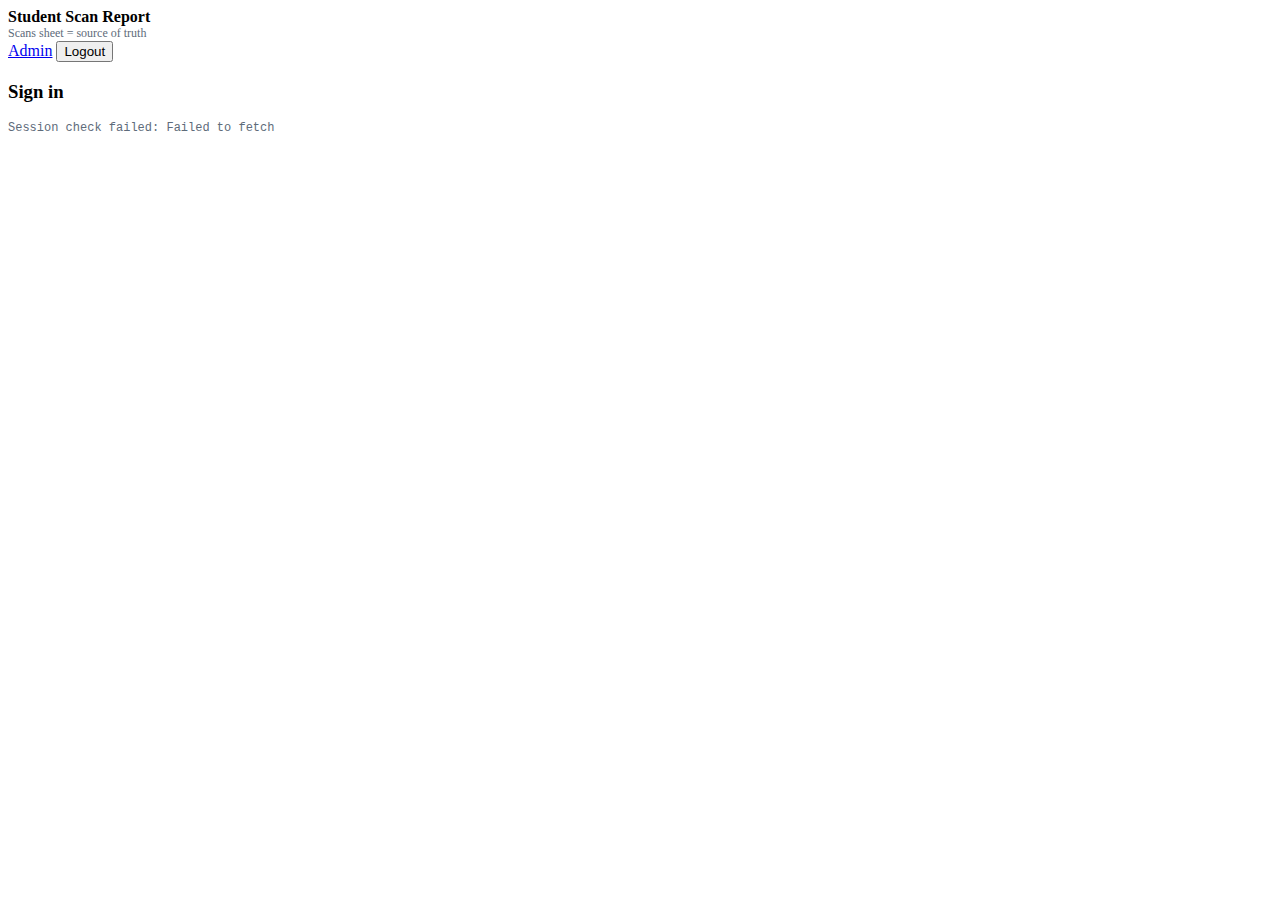
<file: admin/student_scans.html>
<!doctype html>
<html lang="en">
<head>
  <meta charset="utf-8" />
  <meta name="viewport" content="width=device-width,initial-scale=1" />

  <meta name="robots" content="noindex,nofollow">

  <!-- COPY THESE TWO META TAGS FROM hallway.html (same pattern as other pages) -->
  <meta name="api-base" content="https://red-cake-77d5.evazquez-3e0.workers.dev/" />
  <meta name="google-client-id" content="690302076971-cmclpgcqko4lhuaetbeacu00ptl9jc4m.apps.googleusercontent.com" />

  <title>Student Scan Report</title>
  <link rel="stylesheet" href="./admin.css" />

  <!-- Google Identity Services (same pattern as other admin pages) -->
  <script src="https://accounts.google.com/gsi/client" async defer></script>

  <style>
    .row { display:flex; gap:10px; flex-wrap:wrap; align-items:end; }
    .row > * { flex: 0 0 auto; }
    .grow { flex: 1 1 auto; min-width: 260px; }
    .kpi { display:grid; grid-template-columns: repeat(4, minmax(160px, 1fr)); gap:10px; }
    @media (max-width: 900px){ .kpi { grid-template-columns: repeat(2, minmax(160px, 1fr)); } }
    .mono { font-family: ui-monospace, SFMono-Regular, Menlo, Monaco, Consolas, "Liberation Mono", "Courier New", monospace; }
    .small { font-size: 12px; color: #5e6b7a; }
    table td, table th { vertical-align: top; }

    /* --- Print helpers --- */
    @media print {
      html, body {
        background: #fff !important;
        color: #000 !important;
      }

      /* Kill dark cards/gradients/shadows from admin.css */
      .card, #appCard, #loginCard {
        background: #fff !important;
        color: #000 !important;
        box-shadow: none !important;
      }

      /* Prevent random dark boxes from overlays/shadows */
      *, *::before, *::after {
        box-shadow: none !important;
        text-shadow: none !important;
        background-image: none !important;
      }

      /* Just in case the busy overlay ever exists */
      #busyOverlay { display: none !important; }

      /* hide controls + debug */
      .topbar { display: none !important; }
      .no-print { display: none !important; }

      /* hide the whole Raw Scans section */
      #rawSection { display: none !important; }

      /* make the card print cleanly */
      .wrap { max-width: none !important; padding: 0 !important; }
      #appCard { box-shadow: none !important; border: none !important; background: transparent !important; }

      /* tables print nicely */
      table { width: 100% !important; border-collapse: collapse !important; }
      th, td { border: 1px solid #ddd !important; padding: 6px 8px !important; }
      thead { display: table-header-group; }
      tr { page-break-inside: avoid; }

      /* KPI grid prints better */
      .kpi { grid-template-columns: repeat(2, minmax(160px, 1fr)) !important; gap: 8px !important; }
    }
  </style>
</head>
<body>
  <div class="wrap">
    <header class="topbar">
      <div>
        <div style="font-weight:700;">Student Scan Report</div>
        <div class="small">Scans sheet = source of truth</div>
      </div>
      <div class="rowBtns">
        <a class="btn ghost" href="./admin.html">Admin</a>
        <button class="btn ghost" id="btnLogout" type="button">Logout</button>
      </div>
    </header>

    <!-- LOGIN CARD -->
    <section class="card" id="loginCard" style="display:none;">
      <h3>Sign in</h3>
      <div id="g_id_signin"></div>
      <pre class="mono small" id="loginOut"></pre>
    </section>

    <!-- APP -->
    <section class="card" id="appCard" style="display:none;">
      <div class="row no-print">
        <div class="grow">
          <label>Student</label><br/>
          <input class="grow"
                id="studentSearch"
                placeholder="Start typing name or OSIS..."
                list="studentDatalist"
                autocomplete="off" />
          <datalist id="studentDatalist"></datalist>

          <!-- holds the chosen OSIS -->
          <input type="hidden" id="studentOsis" />
          <div class="small" id="studentPickHint" style="margin-top:6px;"></div>
        </div>

        <div>
          <label>Start</label><br/>
          <input type="date" id="startDate" />
        </div>
        <div>
          <label>End</label><br/>
          <input type="date" id="endDate" />
        </div>
        <div>
          <div style="display:flex; gap:8px;">
            <button class="btn" id="btnRun" type="button">Run</button>
            <button class="btn ghost" id="btnPrint" type="button">Print</button>
          </div>
        </div>
      </div>

      <hr/>

      <div id="printArea">
        <div class="print-only" style="font-weight:700; font-size:18px; margin-bottom:8px;">
          Student Scan Report
        </div>

        <div id="studentHeader" style="margin-bottom:10px;"></div>

        <div class="kpi" id="kpiGrid"></div>

      <h3>Bathroom sessions (paired IN → OUT)</h3>
      <div id="bathSummary" class="small"></div>
      <div style="overflow:auto;">
        <table id="bathByPeriod" style="width:100%; margin-top:8px;">
          <thead>
            <tr>
              <th>Period</th>
              <th>Sessions</th>
              <th>Total minutes</th>
              <th>Avg minutes</th>
              <th>Missing OUT</th>
              <th>Missing IN</th>
              <th>Manual clears</th>
            </tr>
          </thead>
          <tbody></tbody>
        </table>
      </div>

      <h3>Courses overview</h3>
      <div id="coursesSummary" class="small"></div>
      <div style="overflow:auto;">
        <table id="coursesTable" style="width:100%; margin-top:8px;">
          <thead>
            <tr>
              <th>Course / Advisor</th>
              <th>Period(s)</th>
              <th>Scans</th>
              <th>Bathroom sessions</th>
              <th>Bathroom minutes</th>
              <th>Denied</th>
              <th>First scan</th>
              <th>Last scan</th>
            </tr>
          </thead>
          <tbody></tbody>
        </table>
      </div>

      <h3>Morning first scan</h3>
      <div id="morningTableWrap" style="overflow:auto;"></div>


      <div id="rawSection">
        <h3>Raw scans</h3>
        <pre class="mono small" id="rawMeta"></pre>
        <div style="overflow:auto;">
          <table id="rawTable" style="width:100%;">
            <thead>
              <tr>
                <th>When</th>
                <th>Location</th>
                <th>Allowed</th>
                <th>Class</th>
                <th>Period</th>
                <th>Source</th>
                <th>Device</th>
              </tr>
            </thead>
            <tbody></tbody>
          </table>
        </div>

        <pre class="mono small no-print" id="out"></pre>
      </div>
    </section>
  </div>

  <script src="./student_scans.js"></script>
</body>
</html>
</file>
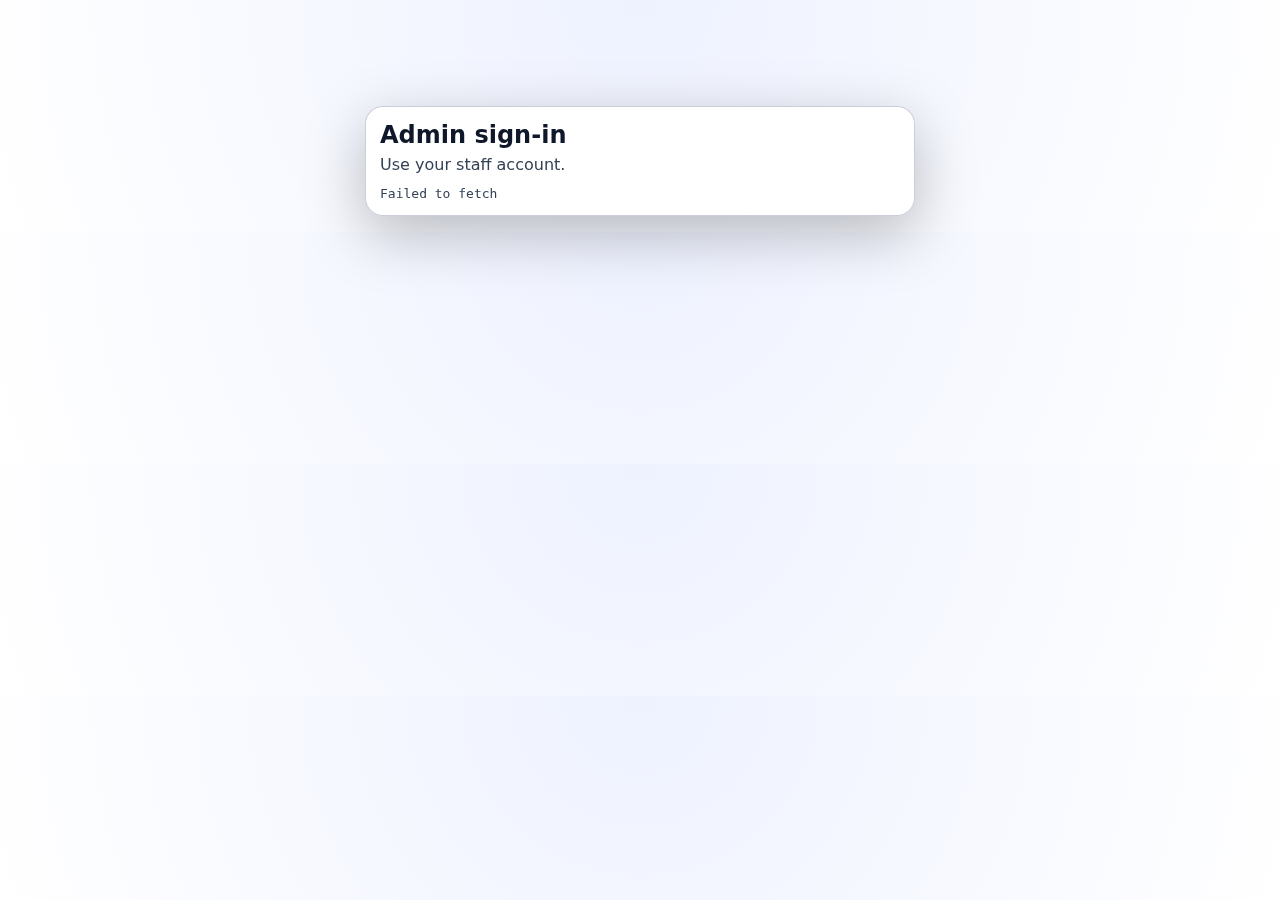
<file: admin/student_view.html>
<!doctype html>
<html lang="en">
<head>
  <meta charset="utf-8" />
  <meta name="viewport" content="width=device-width,initial-scale=1" />
  <meta name="robots" content="noindex,nofollow">

  <!-- same meta tags as your other admin pages -->
  <meta name="api-base" content="https://YOUR_WORKER.workers.dev/">
  <meta name="google-client-id" content="YOUR_GOOGLE_CLIENT_ID.apps.googleusercontent.com">

  <script src="https://accounts.google.com/gsi/client" async defer></script>

  <link rel="icon" type="image/png" sizes="32x32" href="../icons/icon-32.png">
  <link rel="icon" type="image/png" sizes="192x192" href="../icons/icon-192.png">
  <link rel="apple-touch-icon" href="../icons/icon-192.png">

  <title>Student View</title>

  <link rel="stylesheet" href="./nav.css">
  <script src="./nav.js" defer></script>

  <script>
    (function(){
      try{
        var key='ss_theme_v1';
        var t=localStorage.getItem(key);
        if(!t){
          t=(window.matchMedia && window.matchMedia('(prefers-color-scheme: light)').matches)?'light':'dark';
        }
        document.documentElement.dataset.theme=t;
      }catch(e){}
    })();
  </script>

  <style>
    :root{
      color-scheme: dark;
      --fg:#e5e7eb; --muted:#9ca3af;
      --page-bg: radial-gradient(circle at top, #020617, #000);
      --login-bg: linear-gradient(145deg, rgba(15,23,42,0.98), rgba(15,23,42,0.94));
      --card-bg: linear-gradient(135deg, rgba(15,23,42,0.95), rgba(15,23,42,0.92));
      --pill-bg: rgba(15,23,42,0.85);
      --control-bg: rgba(2,6,23,0.35);
      --card-border:#1f2937;
      --border-strong: rgba(31,41,55,0.9);
    }
    :root[data-theme="light"]{
      color-scheme: light;
      --fg:#0f172a; --muted:#334155;
      --page-bg: radial-gradient(circle at top, #eef2ff, #ffffff);
      --login-bg: linear-gradient(145deg, rgba(255,255,255,0.96), rgba(255,255,255,0.92));
      --card-bg: linear-gradient(135deg, rgba(255,255,255,0.95), rgba(255,255,255,0.92));
      --pill-bg: rgba(255,255,255,0.85);
      --control-bg: rgba(241,245,249,0.8);
      --card-border: rgba(100,116,139,0.35);
      --border-strong: rgba(100,116,139,0.35);
    }
    body{ margin:0; font-family: ui-sans-serif, system-ui, -apple-system, Segoe UI, Roboto, Arial;
      background: var(--page-bg); color: var(--fg); }

    .wrap{ max-width: 980px; margin: 0 auto; padding: 16px; }
    .card{
      border:1px solid var(--card-border);
      background: var(--card-bg);
      border-radius: 18px;
      padding: 14px;
      box-shadow: 0 18px 60px rgba(0,0,0,0.25);
      backdrop-filter: blur(10px);
    }
    #loginCard{ max-width: 520px; margin: 10vh auto 0; background: var(--login-bg); }
    .muted{ color: var(--muted); }
    .mono{ font-family: ui-monospace, SFMono-Regular, Menlo, Monaco, Consolas, "Liberation Mono", "Courier New", monospace; }

    .topbar{ display:flex; gap:12px; align-items:center; flex-wrap:wrap; }
    .input{
      width: min(540px, 100%);
      padding: 10px 12px;
      border-radius: 12px;
      border: 1px solid var(--border-strong);
      background: var(--control-bg);
      color: var(--fg);
      outline: none;
      font-weight: 700;
    }
    .suggest{
      position: relative;
      width: min(540px, 100%);
    }
    .menu{
      position:absolute;
      top: calc(100% + 6px);
      left:0; right:0;
      border-radius: 14px;
      border: 1px solid var(--card-border);
      background: var(--pill-bg);
      overflow: hidden;
      z-index: 50;
      box-shadow: 0 18px 60px rgba(0,0,0,0.25);
      display:none;
    }
    .menu button{
      width:100%;
      text-align:left;
      padding: 10px 12px;
      border:0;
      background: transparent;
      color: var(--fg);
      cursor:pointer;
    }
    .menu button:hover{ background: rgba(99,102,241,0.12); }
    .layout{ display:grid; grid-template-columns: 1fr 1fr; gap:12px; margin-top: 12px; }
    @media (max-width: 900px){ .layout{ grid-template-columns: 1fr; } }
    .row{ display:flex; justify-content:space-between; gap:10px; padding: 8px 0;
      border-bottom: 1px dashed rgba(100,116,139,0.25); }
    .row:last-child{ border-bottom:none; }
  </style>
</head>

<body>
  <div class="wrap">

    <section id="loginCard" class="card">
      <h2 style="margin:0 0 6px;">Admin sign-in</h2>
      <div class="muted">Use your staff account.</div>
      <div style="margin-top:12px;" id="g_id_signin"></div>
      <pre id="loginOut" class="muted" style="margin:10px 0 0; white-space:pre-wrap;">Loading…</pre>
    </section>

    <section id="app" style="display:none;">
      <div class="topbar">
        <div class="suggest">
          <input id="q" class="input" placeholder="Search student (name, OSIS, email)…" autocomplete="off" />
          <div id="menu" class="menu"></div>
        </div>
        <div class="muted mono" id="picked">No student selected</div>
      </div>

      <div class="layout">
        <section class="card">
          <h3 style="margin:0 0 8px;">Current Location</h3>
          <div class="row"><div class="muted">Zone</div><div class="mono" id="locZone">—</div></div>
          <div class="row"><div class="muted">Location</div><div class="mono" id="locLabel">—</div></div>
          <div class="row"><div class="muted">Updated</div><div class="mono" id="locUpdated">—</div></div>
        </section>

        <section class="card">
          <h3 style="margin:0 0 8px;">This Period</h3>
          <div class="row"><div class="muted">Schedule</div><div class="mono" id="sched">—</div></div>
          <div class="row"><div class="muted">Attendance</div><div class="mono" id="att">—</div></div>
          <div class="row"><div class="muted">Out / In</div><div class="mono" id="oi">—</div></div>
        </section>
      </div>

      <div class="muted mono" style="margin-top:10px;" id="meta">—</div>
    </section>

  </div>

  <script src="./student_view.js"></script>
</body>
</html>
</file>
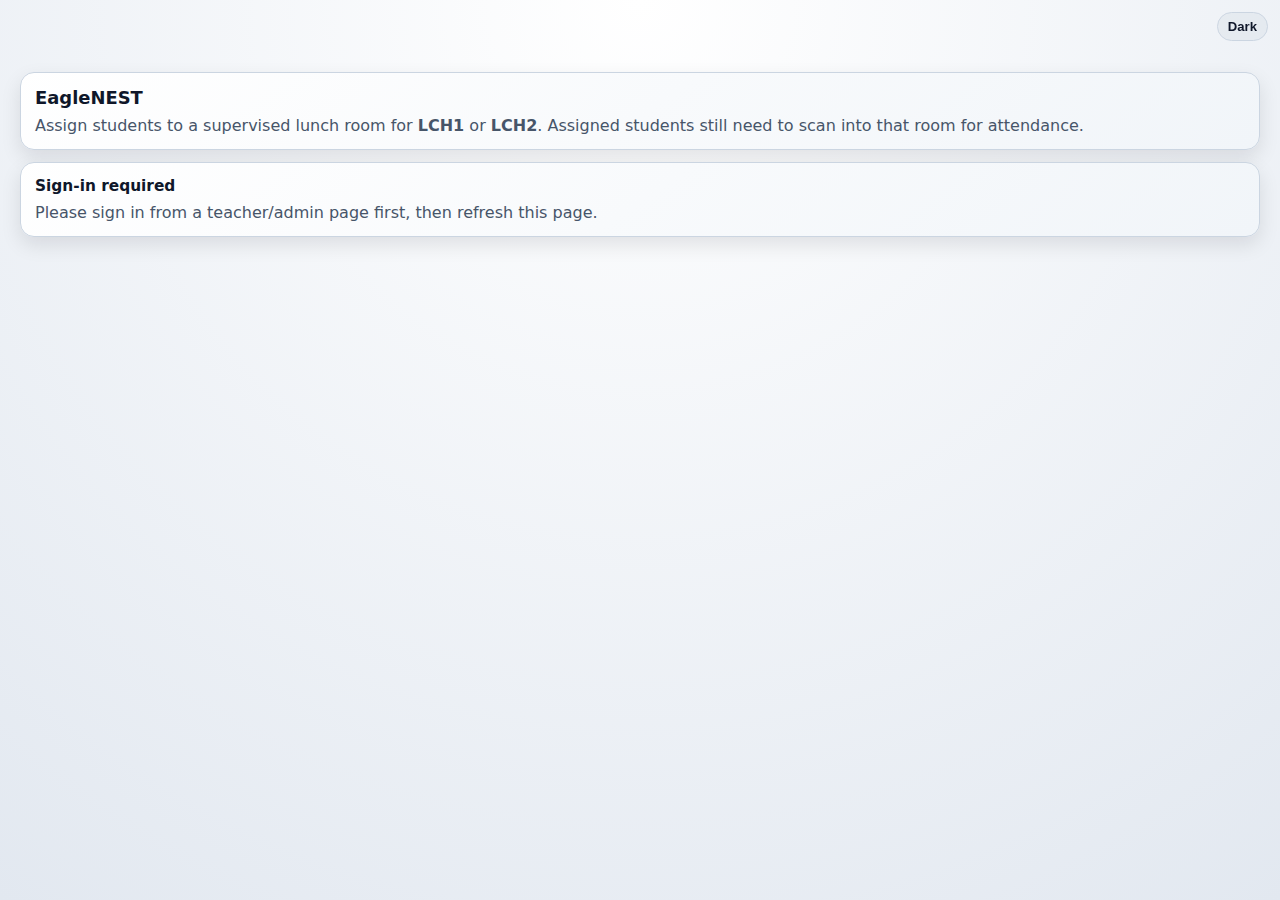
<file: admin/supervised_lunch.html>
<!doctype html>
<html lang="en">
<head>
  <meta charset="utf-8" />
  <meta name="viewport" content="width=device-width,initial-scale=1" />
  <meta name="robots" content="noindex,nofollow">
  <meta name="api-base" content="https://red-cake-77d5.evazquez-3e0.workers.dev/">
  <title>EagleNEST — Supervised Lunch</title>

  <link rel="icon" type="image/png" sizes="32x32" href="../icons/icon-32.png">
  <link rel="icon" type="image/png" sizes="192x192" href="../icons/icon-192.png">
  <link rel="apple-touch-icon" href="../icons/icon-192.png">

  <link rel="stylesheet" href="./nav.css">
  <script src="./brand.js" defer></script>
  <script src="./nav.js" defer></script>
  <script src="./supervised_lunch.js" defer></script>
  <script>
    (function(){
      try{
        var key = 'ss_theme_v1';
        var t = localStorage.getItem(key);
        if(!t){
          t = (window.matchMedia && window.matchMedia('(prefers-color-scheme: light)').matches) ? 'light' : 'dark';
        }
        document.documentElement.dataset.theme = t;
      }catch(e){}
    })();
  </script>
  <style>
    :root{
      color-scheme: dark;
      --bg1:#020617; --bg2:#000000; --fg:#e5e7eb; --muted:#9ca3af; --border:#1f2937;
      --card1:rgba(15,23,42,.96); --card2:rgba(15,23,42,.90); --surface-soft:rgba(2,6,23,.25);
      --surface-soft-2:rgba(2,6,23,.4); --table-head:rgba(2,6,23,.7); --hover:rgba(148,163,184,.08);
      --control:#0b1220; --accent:#8b5cf6; --accent-soft:rgba(139,92,246,.16); --ok:#22c55e; --bad:#ef4444;
    }
    :root[data-theme="light"]{
      color-scheme: light;
      --bg1:#ffffff; --bg2:#e2e8f0; --fg:#0f172a; --muted:#475569; --border:#cbd5e1;
      --card1:rgba(255,255,255,.98); --card2:rgba(241,245,249,.98); --surface-soft:rgba(148,163,184,.10);
      --surface-soft-2:rgba(148,163,184,.14); --table-head:rgba(241,245,249,.92); --hover:rgba(148,163,184,.16);
      --control:#ffffff;
    }
    *{ box-sizing:border-box; }
    body{ margin:0; font-family: Inter, system-ui, -apple-system, Segoe UI, Roboto, sans-serif; background: radial-gradient(circle at top, var(--bg1), var(--bg2)); color:var(--fg); min-height:100vh; padding:1rem; }
    .wrap{ max-width:1240px; margin:0 auto; padding-top:56px; }
    .card{ border:1px solid var(--border); border-radius:14px; background:linear-gradient(145deg, var(--card1), var(--card2)); padding:14px; margin-bottom:12px; box-shadow:0 8px 20px rgba(2,6,23,.10); }
    h1{ margin:0 0 8px 0; font-size:1.12rem; } h2{ margin:0 0 8px 0; font-size:.96rem; }
    .muted{ color:var(--muted); } .row{ display:flex; gap:10px; flex-wrap:wrap; align-items:center; } .grow{ flex:1 1 auto; min-width:180px; }
    .grid{ display:grid; grid-template-columns: 1fr 1fr; gap:12px; } @media (max-width: 980px){ .grid{ grid-template-columns:1fr; } }
    .pill{ display:inline-flex; align-items:center; gap:8px; padding:6px 10px; border-radius:999px; border:1px solid var(--border); background:var(--surface-soft); font-size:.82rem; }
    input[type="text"], select{ width:100%; padding:10px 11px; border:1px solid var(--border); border-radius:10px; background:var(--control); color:var(--fg); font:inherit; }
    button{ border:1px solid var(--border); background:var(--surface-soft-2); color:var(--fg); border-radius:10px; padding:10px 12px; cursor:pointer; font-weight:700; }
    button.primary{ border-color:var(--accent); background:var(--accent-soft); } button.danger{ border-color:var(--bad); }
    button[disabled]{ opacity:.55; cursor:not-allowed; }
    .listBox{ border:1px solid var(--border); border-radius:12px; overflow:hidden; background:var(--surface-soft); }
    .listHead{ padding:8px 10px; border-bottom:1px solid var(--border); display:flex; gap:8px; align-items:center; justify-content:space-between; background:var(--surface-soft); }
    .listBody{ max-height:420px; overflow:auto; }
    table{ width:100%; border-collapse: collapse; font-size:.9rem; }
    th, td{ padding:8px 10px; border-bottom:1px solid var(--border); text-align:left; vertical-align:middle; }
    th{ position:sticky; top:0; z-index:2; background:var(--table-head); backdrop-filter: blur(6px); }
    tr:hover td{ background:var(--hover); }
    .mono{ font-variant-numeric: tabular-nums; font-family: ui-monospace, SFMono-Regular, Menlo, monospace; }
    .status{ border-radius:10px; padding:10px 12px; border:1px solid var(--border); background:var(--surface-soft); white-space:pre-wrap; }
    .status.ok{ border-color:rgba(34,197,94,.55); background:rgba(34,197,94,.12); }
    .status.bad{ border-color:rgba(239,68,68,.55); background:rgba(239,68,68,.12); }
    .kpi{ display:inline-flex; align-items:center; border:1px solid var(--border); border-radius:999px; padding:6px 10px; margin-right:6px; margin-bottom:6px; font-size:.82rem; }
    .summaryList{ display:grid; gap:8px; }
    .summaryItem{ border:1px solid var(--border); border-radius:12px; padding:10px 12px; background:var(--surface-soft); }
  </style>
</head>
<body data-module="supervised_lunch">
  <button id="themeToggle" class="pill" style="position:fixed;top:12px;right:12px;z-index:10000;">Theme</button>
  <div class="wrap">
    <div class="card">
      <h1 data-brand-title>EagleNEST — Supervised Lunch</h1>
      <div class="muted">Assign students to a supervised lunch room for <b>LCH1</b> or <b>LCH2</b>. Assigned students still need to scan into that room for attendance.</div>
    </div>

    <div id="authCard" class="card" style="display:none;">
      <h2>Sign-in required</h2>
      <div class="muted">Please sign in from a teacher/admin page first, then refresh this page.</div>
    </div>

    <div id="app" style="display:none;">
      <div class="card">
        <div class="row">
          <div class="pill">Date: <span id="todayLabel" class="mono"></span></div>
          <div class="pill">Teacher: <span id="teacherLabel" class="mono">—</span></div>
          <div class="pill">Assigned count: <span id="finalCount" class="mono">0</span></div>
        </div>

        <div class="row" style="margin-top:10px;">
          <div class="grow">
            <label for="periodLocal"><b>Lunch</b></label>
            <select id="periodLocal"></select>
          </div>
          <div class="grow">
            <label for="roomInput"><b>Room</b></label>
            <select id="roomInput"></select>
          </div>
        </div>

        <div class="row" style="margin-top:10px;">
          <button id="loadAssignmentBtn" type="button">Load current assignment</button>
          <button id="saveBtn" class="primary" type="button">Save assignment</button>
          <button id="clearBtn" class="danger" type="button">Clear assignment</button>
        </div>

        <div id="resultBox" class="status" style="margin-top:10px;">Select a lunch and room to begin.</div>
      </div>

      <div class="grid">
        <div class="card">
          <h2>Students</h2>
          <div class="row" style="margin-bottom:8px;">
            <input id="rosterSearch" type="text" placeholder="Search by name or OSIS..." />
            <button id="selVisibleBtn" type="button">Select visible</button>
            <button id="clrVisibleBtn" type="button">Clear visible</button>
          </div>
          <div class="listBox">
            <div class="listHead">
              <div class="muted">Roster</div>
              <div class="mono">Selected: <span id="rosterSelectedCount">0</span></div>
            </div>
            <div class="listBody">
              <table>
                <thead>
                  <tr>
                    <th style="width:44px;">Pick</th>
                    <th>Name</th>
                    <th>OSIS</th>
                    <th>Grade</th>
                  </tr>
                </thead>
                <tbody id="rosterBody"></tbody>
              </table>
            </div>
          </div>
        </div>

        <div class="card">
          <h2>Current selection</h2>
          <div id="kpis"></div>
          <pre id="resolvedPreview" class="status">No students selected yet.</pre>
          <div style="height:12px;"></div>
          <h2>Your saved supervised lunch groups</h2>
          <div id="assignmentSummary" class="summaryList"></div>
        </div>
      </div>
    </div>
  </div>
</body>
</html>
</file>
<file: admin/admin.css>

</file>
<file: admin/nav.css>
/* admin/nav.css */
:root{
  --nav-fg: var(--fg, #e5e7eb);
  --nav-border: var(--border-strong, var(--border, rgba(148,163,184,0.65)));
  --nav-pill-bg: var(--pill-bg, var(--surface-soft-2, rgba(15,23,42,0.85)));
  --nav-drawer-bg: var(--card-bg, linear-gradient(145deg, var(--card1, rgba(15,23,42,0.95)), var(--card2, rgba(15,23,42,0.92))));
  --nav-link-bg: var(--surface-soft, rgba(2,6,23,0.25));
  --nav-btn-bg: var(--control-bg, var(--control, rgba(2,6,23,0.35)));
}

:root[data-theme="light"]{
  --nav-fg: #0f172a;
  --nav-border: rgba(148,163,184,0.45);

  --nav-pill-bg: rgba(255,255,255,0.98);

  /* Make drawer solid-ish in light mode (not ghosty) */
  --nav-drawer-bg: linear-gradient(
    145deg,
    rgba(248,250,252,0.985),
    rgba(241,245,249,0.985)
  );

  --nav-link-bg: rgba(255,255,255,0.92);
  --nav-btn-bg: rgba(255,255,255,0.98);
}

#ssNavToggle{
  position:fixed;
  left:12px;
  top:12px;
  z-index:20000;
  cursor:pointer;
  padding:0.45rem 0.65rem;
  border-radius:0.8rem;
  border:1px solid var(--nav-border);
  background: var(--nav-pill-bg);
  color: var(--nav-fg);
  font-weight:800;
  letter-spacing:0.02em;
  box-shadow: 0 10px 30px rgba(0,0,0,0.25);
}

body.ssNav-offset #ssNavToggle{ top:56px; }

#ssNavBackdrop{
  position:fixed;
  inset:0;
  display:none;
  z-index:19990;
  background: rgba(0,0,0,0.35);
}

#ssNavDrawer{
  position:fixed;
  top:0; left:0; bottom:0;
  width:min(280px, 84vw);
  height:100vh;
  max-height:100vh;
  z-index:19999;
  transform: translateX(-105%);
  transition: transform 160ms ease-out;
  border-right:1px solid var(--nav-border);
  background: var(--nav-drawer-bg);
  color: var(--nav-fg);
  box-shadow: 0 18px 60px rgba(0,0,0,0.5);
  padding:14px 12px;
  display:flex;
  flex-direction:column;
  gap:10px;
  overflow:hidden;
}

#ssNavToggle{
  transition: left 160ms ease-out, top 160ms ease-out;
}

/* when open, move the toggle to the drawer’s outer edge */
body.ssNav-open #ssNavToggle{
  left: calc(min(280px, 84vw) + 12px);
}

body.ssNav-open #ssNavDrawer{ transform: translateX(0); }
body.ssNav-open #ssNavBackdrop{ display:block; }

.ssNavTitle{
  font-weight:900;
  letter-spacing:0.06em;
  text-transform:uppercase;
  font-size:0.85rem;
}

.ssNavMeta{
  color: var(--muted, #9ca3af);
  font-size:0.78rem;
  word-break: break-word;
}

.ssNavLinks{
  display:flex;
  flex-direction:column;
  gap:10px;
  margin-top:6px;
  flex:1 1 auto;
  min-height:0;
  overflow-y:auto;
  overscroll-behavior:contain;
  padding-right:4px;
}

.ssNavSection{
  display:flex;
  flex-direction:column;
  gap:6px;
}

.ssNavSectionTitle{
  padding:4px 2px 0;
  font-size:0.72rem;
  font-weight:900;
  letter-spacing:0.12em;
  text-transform:uppercase;
  color: var(--muted, #9ca3af);
}

.ssNavLink{
  display:flex;
  align-items:center;
  justify-content:space-between;
  gap:10px;
  padding:10px 10px;
  border-radius:0.85rem;
  border:1px solid var(--nav-border);
  background: var(--nav-link-bg);
  color: inherit;
  text-decoration:none;
  font-weight:800;
}

.ssNavLink:hover{
  box-shadow: 0 0 0 2px rgba(148,163,184,0.25);
}

.ssNavLink[aria-current="page"]{
  box-shadow: 0 0 0 2px rgba(59,130,246,0.35);
  border-color: rgba(59,130,246,0.75);
}

.ssNavBadge{
  font-size:0.70rem;
  letter-spacing:0.03em;
  color: var(--muted, #9ca3af);
  font-weight:900;
  text-align:right;
}

.ssNavFooter{
  margin-top:auto;
  display:flex;
  flex-direction:column;
  gap:8px;
}

.ssNavBtn{
  cursor:pointer;
  width:100%;
  padding:10px 10px;
  border-radius:0.85rem;
  border:1px solid var(--nav-border);
  background: var(--nav-btn-bg);
  color: var(--nav-fg);
  font-weight:900;
}

/* Light mode nav polish */
:root[data-theme="light"] #ssNavBackdrop{
  /* softer dim so the page doesn't look "dead" */
  background: rgba(15,23,42,0.14);
}

:root[data-theme="light"] #ssNavDrawer{
  box-shadow: 0 18px 40px rgba(15,23,42,0.16);
}

:root[data-theme="light"] .ssNavMeta,
:root[data-theme="light"] .ssNavBadge{
  color: #64748b;
}

:root[data-theme="light"] .ssNavLink:hover{
  box-shadow: 0 0 0 2px rgba(59,130,246,0.18);
}

:root[data-theme="light"] .ssNavLink[aria-current="page"]{
  box-shadow: 0 0 0 2px rgba(59,130,246,0.28);
  border-color: rgba(59,130,246,0.55);
}

@media print{
  #ssNavToggle, #ssNavDrawer, #ssNavBackdrop{ display:none !important; }
}
</file>
